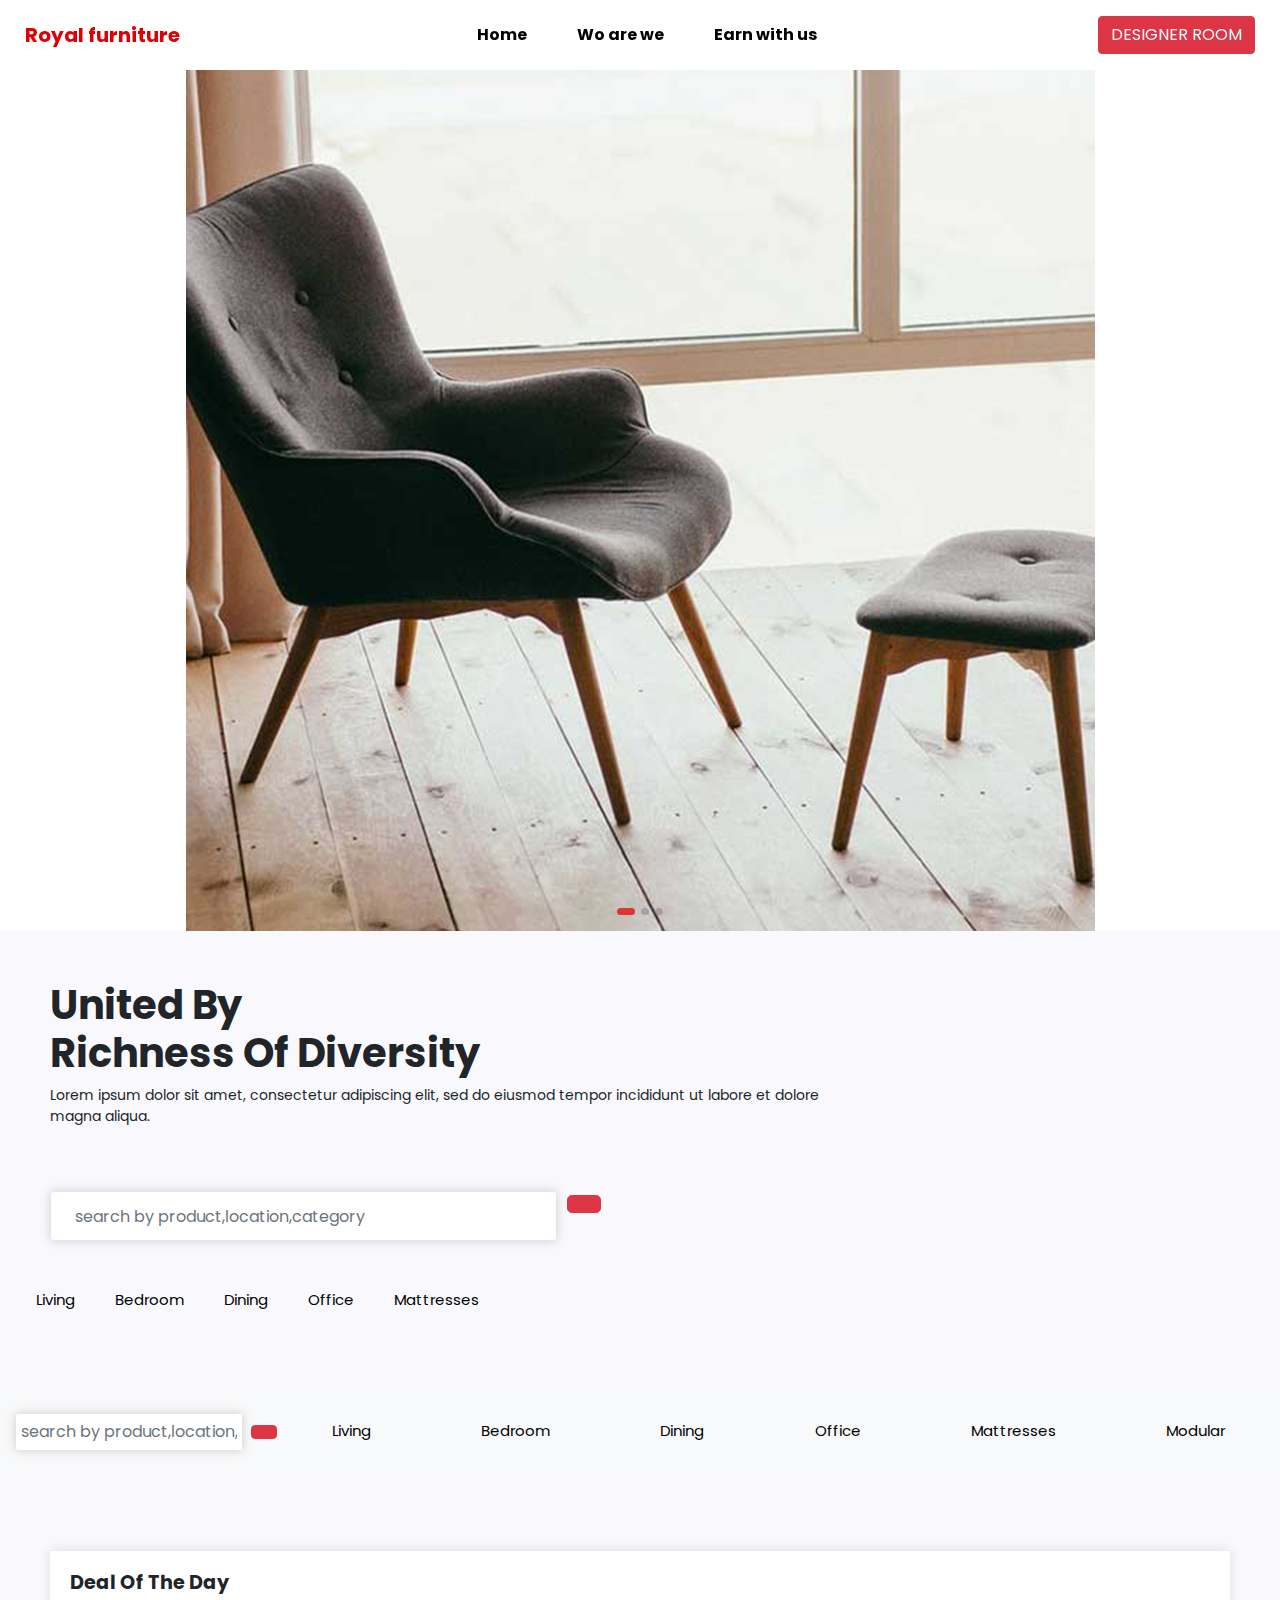
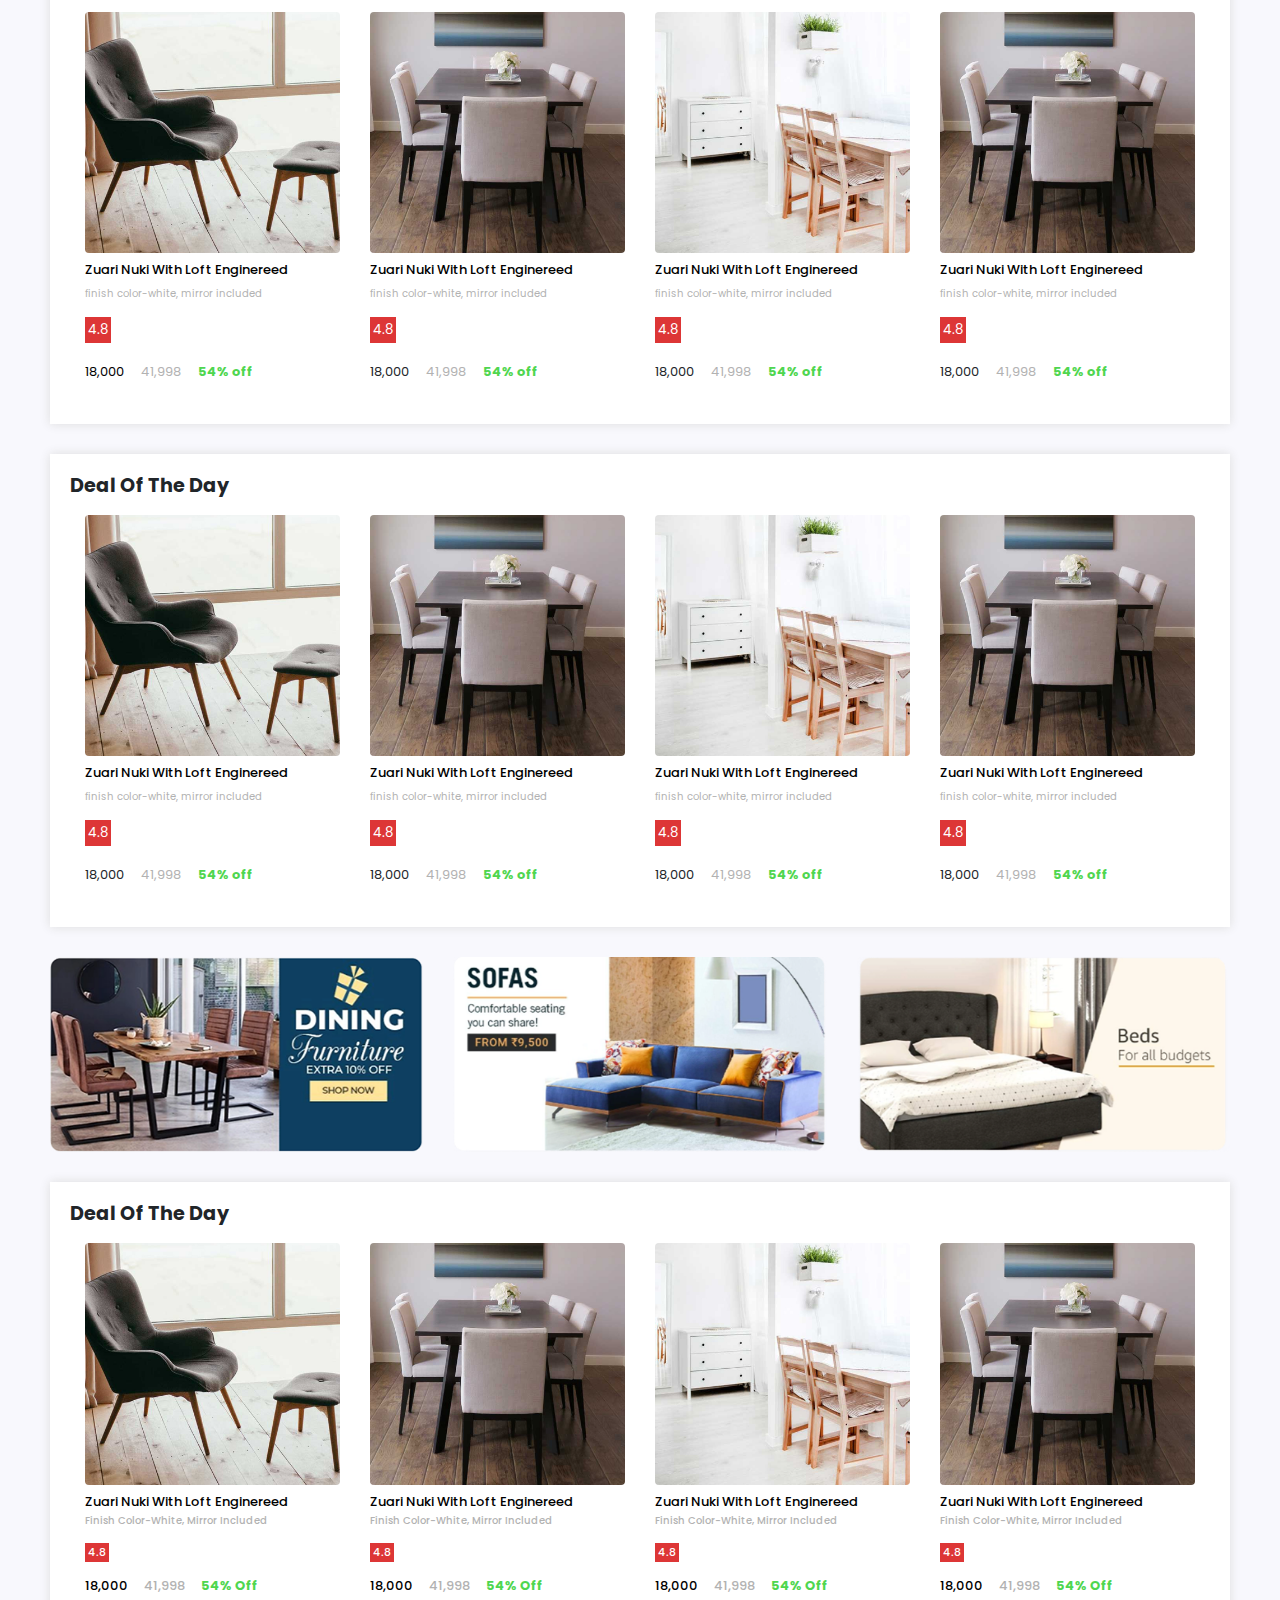
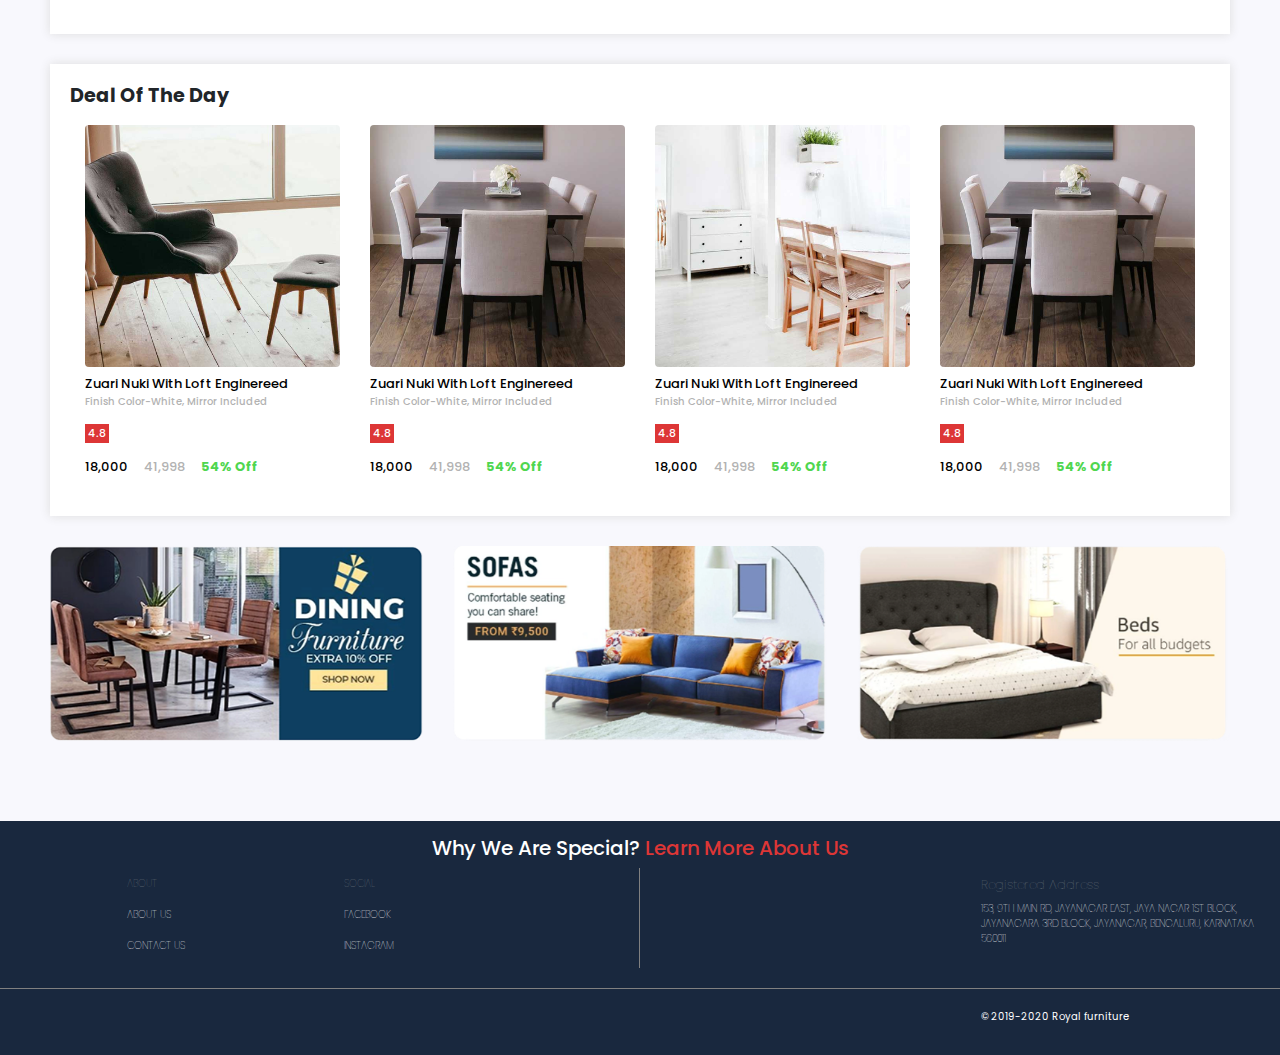
<file: index.html>
<!DOCTYPE html>
<html>
    <head>
        <title>

        </title>
        <meta charset="utf-8">
        <meta name="viewport" content="width=device-width, initial-scale=1">
        <link rel="stylesheet" href="https://maxcdn.bootstrapcdn.com/bootstrap/4.5.0/css/bootstrap.min.css">
        <script src="https://ajax.googleapis.com/ajax/libs/jquery/3.5.1/jquery.min.js"></script>
        <script src="https://cdnjs.cloudflare.com/ajax/libs/popper.js/1.16.0/umd/popper.min.js"></script>
        <script src="https://maxcdn.bootstrapcdn.com/bootstrap/4.5.0/js/bootstrap.min.js"></script>
        <link rel="stylesheet" href="https://use.fontawesome.com/releases/v5.7.0/css/all.css" integrity="sha384-lZN37f5QGtY3VHgisS14W3ExzMWZxybE1SJSEsQp9S+oqd12jhcu+A56Ebc1zFSJ" crossorigin="anonymous">
        <link rel="stylesheet" href="https://cdnjs.cloudflare.com/ajax/libs/animate.css/4.0.0/animate.min.css"/>
        <link href='https://fonts.googleapis.com/css?family=Poppins' rel='stylesheet'>
        <link rel="stylesheet" href="css/homestyle.css" type="text/css">
    </head>
    <body>
        <header>
          <nav class="navbar navbar-light navbar-expand-md bg-faded navbar fixed-top" id="navbar">
            <a href="#" class="navbar-brand d-flex" id="navbar_brand">Royal furniture</a>
            <button class="navbar-toggler" type="button" data-toggle="collapse" data-target="#collapsingNavbar3">
                <span class="navbar-toggler-icon"></span>
            </button>
            <div class="navbar-collapse collapse w-100" id="collapsingNavbar3">
                <ul class="navbar-nav  w-100 justify-content-center" id="navbar-center">
                        <li class="nav-item">
                          <a class="nav-link" href="index.html">Home</a>
                      </li>
                      <li class="nav-item">
                          <a class="nav-link" href="about.html">Wo are we</a>
                      </li>
                      <li class="nav-item">
                        <a class="nav-link" href="earnwithus.html">Earn with us</a>
                    </li>
                </ul>
                
                <ul class="nav navbar-nav justify-content-end" >
                    <li class="nav-item">
                      <a class="btn btn-danger" href="design_room.html" id="nav_btn" role="button">DESIGNER ROOM</a>
                    </li>
                </ul>
              </div>
         </nav>
        
        </header>

        <section>
            
                <div class="row" id="section1">
                    <div class="col-lg-8" id="sec_cnt">
                         <div class="mt-auto ml-auto">
                              <h1 class="animate__animated animate__fadeInDownBig">united by <br>richness of diversity</h1>
                              <p class="animate__animated animate__fadeInLeftBig" id="sec_cntnt">Lorem ipsum dolor sit amet, consectetur adipiscing elit, sed do eiusmod tempor incididunt ut labore et dolore magna aliqua.</p>
                             
                              <form action="" id="form">
                                  <div class="form-row pt-5 animate__animated animate__fadeIn">  
                                     <div class="col-5"> <input type="text" class="form-control  p-4" id="form_box" placeholder="search by product,location,category" id="search"></div>
                                      <div class="col"><button type="submit" class="btn btn-danger btn-lg"><i class="fas fa-search"></i></button></div>
                                 </div>
                             </form>
                            </div>

                    <!--menu-->
                                    <nav class="navbar navbar-expand-sm" id="btm_nav">
                                      
                                        <ul class="navbar-nav" id="bottom_nav" >
                                          <li class="nav-item">
                                            <a class="nav-link" href="#section2">Living</a>
                                          </li>
                                          <li class="nav-item">
                                          <a class="nav-link" href="#section2">Bedroom</a>
                                          </li>
                                          <li class="nav-item">
                                          <a class="nav-link"  href="#section2">Dining</a>
                                          </li>
                                          <li class="nav-item">
                                          <a class="nav-link" href="#section2">Office</a>
                                          </li>
                                          <li class="nav-item">
                                          <a class="nav-link" href="#section2">Mattresses</a>
                                          </li>
                                          
                                        </ul>
                                    </nav>
      
                 
                    </div>

                <!--slider-->

                   
            
                <div class="col-lg-4 " id="sec_sldr">            
                    
                    <div id="slider" class="carousel slide animate__animated animate__zoomIn" data-ride="carousel">

                        <!-- Indicators -->
                        <ul class="carousel-indicators">
                          <li data-target="#slider" data-slide-to="0" class="active"></li>
                          <li data-target="#slider" data-slide-to="1"></li>
                          <li data-target="#slider" data-slide-to="2"></li>
                        </ul>
                      
                        <!-- The slideshow -->
                        <div class="carousel-inner">
                          <div class="carousel-item active ">
                            <img src="images/2082090.jpg" alt="chair" class="img-fluid" id="slider_img">
                          </div>
                          <div class="carousel-item">
                            <img src="images/534172.jpg" alt="chair" class="img-fluid" id="slider_img">
                          </div>
                          <div class="carousel-item">
                            <img src="images/1139785.jpg" alt="chair" class="img-fluid" id="slider_img">
                          </div>
                        </div>
                    </div>    
                </div>
                </div>

        </section>   
        
     
     <section id="section2">
                <!--prdt category and search bar-->
        <nav class="navbar navbar-expand-sm bg-light navbar-light sticky-top container-fluid " id="s_navbar">
          <form class="form-inline" action="/action_page.php">
                <input class="form-control mr-sm-2" type="text" placeholder="search by product,location,category" id="search_bar">
                <button class="btn btn-danger" type="submit" id="submit_btn"><i class="fas fa-search"></i></button>
                </form>
            <button class="navbar-toggler" type="button" data-toggle="collapse" data-target="#collapsibleNavbar" id="toggle_btn">All Categories
            <span><i class="fas fa-chevron-down"></i></span>
            </button>
            <div class="collapse navbar-collapse" id="collapsibleNavbar">
            <ul class="navbar-nav nav-fill w-100" id="bottom_nav2">
                <li class="nav-item">
                <a class="nav-link" href="#">Living</a>
                </li>
                <li class="nav-item">
                <a class="nav-link" href="#">Bedroom</a>
                </li>
                <li class="nav-item">
                <a class="nav-link" href="#">Dining</a>
                </li>    
                <li class="nav-item">
                <a class="nav-link" href="#">Office</a>
                </li>   
                <li class="nav-item">
                <a class="nav-link" href="#">Mattresses</a>
                </li>   
                <li class="nav-item">
                <a class="nav-link" href="#">Modular</a>
                </li>   
                
            </ul>
            </div>  
      </nav>
         

      <!--product list-->
          <section class="container-fluid" id="section">

              <div id="prdt_table" class="animate__animated animate__fadeInUp">
                  <div class="row">
                      <div class="col-sm-12"><h2>deal of the day</h2></div>
                  </div> 
                     
                    <div class="row" id="row">
                          
                          <div class="col-sm-3" id="prdt_col">
                            <a href="single_product.html" >
                              <img src="images/2082090.jpg" alt="chair" class="img-fluid rounded">
                              <h6>zuari nuki with loft enginereed</h6>
                                  <p id="prdt_decpt">finish color-white, mirror included</p>
                                  <p id="prdt_rating">4.8
                                      <span id="icon"><i class="fas fa-star"></i></span>
                                  </p>
                                  <p><span id="price"><i class="fas fa-rupee-sign"></i>18,000</span>
                                     <span id="mrp"><i class="fas fa-rupee-sign"></i>41,998</span>
                                     <span id="off">54% off</span>
                                  </p>
                              </a>
                          </div>

                          <div class="col-sm-3" id="prdt_col">
                              <img src="images/534172.jpg" alt="chair" class="img-fluid rounded">
                              <h6>zuari nuki with loft enginereed</h6>
                                  <p id="prdt_decpt">finish color-white, mirror included</p>
                                  <p id="prdt_rating">4.8
                                      <span id="icon"><i class="fas fa-star"></i></span>
                                  </p>
                                  <p><span id="price"><i class="fas fa-rupee-sign"></i>18,000</span>
                                     <span id="mrp"><i class="fas fa-rupee-sign"></i>41,998</span>
                                     <span id="off">54% off</span>
                                  </p>
                          </div>

                          <div class="col-sm-3" id="prdt_col">
                              <img src="images/1139785.jpg" alt="chair" class="img-fluid rounded">
                              <h6>zuari nuki with loft enginereed</h6>
                                  <p id="prdt_decpt">finish color-white, mirror included</p>
                                  <p id="prdt_rating">4.8
                                      <span id="icon"><i class="fas fa-star"></i></span>
                                  </p>
                                  <p><span id="price"><i class="fas fa-rupee-sign"></i>18,000</span>
                                     <span id="mrp"><i class="fas fa-rupee-sign"></i>41,998</span>
                                     <span id="off">54% off</span>
                                  </p>
                          </div>

                          <div class="col-sm-3" id="prdt_col">
                              <img src="images/534172.jpg" alt="chair" class="img-fluid rounded">
                              <h6>zuari nuki with loft enginereed</h6>
                                  <p id="prdt_decpt">finish color-white, mirror included</p>
                                  <p id="prdt_rating">4.8
                                      <span id="icon"><i class="fas fa-star"></i></span>
                                  </p>
                                  <p><span id="price"><i class="fas fa-rupee-sign"></i>18,000</span>
                                     <span id="mrp"><i class="fas fa-rupee-sign"></i>41,998</span>
                                     <span id="off">54% off</span>
                                  </p>
                          </div>
                      </div>
                  </div>
           <!--2nd row-->
                  <div id="prdt_table" class="animate__animated animate__fadeInUp">
                      <div class="row">
                          <div class="col-sm-12"><h2>deal of the day</h2></div>
                      </div>    
                          <div class="row" id="row">
                              
                                  <div class="col-sm-3" id="prdt_col">
                                      
                                      <img src="images/2082090.jpg" alt="chair" class="img-fluid rounded">
                                      <h6>zuari nuki with loft enginereed</h6>
                                          <p id="prdt_decpt">finish color-white, mirror included</p>
                                          <p id="prdt_rating">4.8
                                              <span id="icon"><i class="fas fa-star"></i></span>
                                          </p>
                                          <p><span id="price"><i class="fas fa-rupee-sign"></i>18,000</span>
                                          <span id="mrp"><i class="fas fa-rupee-sign"></i>41,998</span>
                                          <span id="off">54% off</span>
                                          </p>
                                      
                                  </div>
                              
  
                              <div class="col-sm-3" id="prdt_col">
                                  <img src="images/534172.jpg" alt="chair" class="img-fluid rounded">
                                  <h6>zuari nuki with loft enginereed</h6>
                                      <p id="prdt_decpt">finish color-white, mirror included</p>
                                      <p id="prdt_rating">4.8
                                          <span id="icon"><i class="fas fa-star"></i></span>
                                      </p>
                                      <p><span id="price"><i class="fas fa-rupee-sign"></i>18,000</span>
                                         <span id="mrp"><i class="fas fa-rupee-sign"></i>41,998</span>
                                         <span id="off">54% off</span>
                                      </p>
                              </div>
  
                              <div class="col-sm-3" id="prdt_col">
                                  <img src="images/1139785.jpg" alt="chair" class="img-fluid rounded">
                                  <h6>zuari nuki with loft enginereed</h6>
                                      <p id="prdt_decpt">finish color-white, mirror included</p>
                                      <p id="prdt_rating">4.8
                                          <span id="icon"><i class="fas fa-star"></i></span>
                                      </p>
                                      <p><span id="price"><i class="fas fa-rupee-sign"></i>18,000</span>
                                         <span id="mrp"><i class="fas fa-rupee-sign"></i>41,998</span>
                                         <span id="off">54% off</span>
                                      </p>
                              </div>
  
                              <div class="col-sm-3" id="prdt_col">
                                  <img src="images/534172.jpg" alt="chair" class="img-fluid rounded">
                                  <h6>zuari nuki with loft enginereed</h6>
                                      <p id="prdt_decpt">finish color-white, mirror included</p>
                                      <p id="prdt_rating">4.8
                                          <span id="icon"><i class="fas fa-star"></i></span>
                                      </p>
                                      <p><span id="price"><i class="fas fa-rupee-sign"></i>18,000</span>
                                         <span id="mrp"><i class="fas fa-rupee-sign"></i>41,998</span>
                                         <span id="off">54% off</span>
                                      </p>
                              </div>
                          </div>
                      </div>
              
              <!--ads section-->

                          <div class="row" id="ads_row">
                                  <div class="col-sm-4" >
                                          <img src="images/852963.png" class="img-fluid rounded">
                                  </div>

                                  <div class="col-sm-4">
                                      <img src="images/852988.png" class="img-fluid rounded">
                                    </div>

                                  <div class="col-sm-4">
                                      <img src="images/8529897.png" class="img-fluid rounded">
                                  </div>
                          </div>

            <!--3rd row-->

                      <div id="prdt_table">
                          <div class="row">
                              <div class="col-sm-12"><h2>deal of the day</h2></div>
                          </div>    
                              <div class="row" id="row">
                                  <div class="col-sm-3" id="prdt_col">
                                      <img src="images/2082090.jpg" alt="chair" class="img-fluid rounded">
                                      <h6>zuari nuki with loft enginereed</h>
                                          <p id="prdt_decpt">finish color-white, mirror included</p>
                                          <p id="prdt_rating">4.8
                                              <span id="icon"><i class="fas fa-star"></i></span>
                                          </p>
                                          <p><span id="price"><i class="fas fa-rupee-sign"></i>18,000</span>
                                             <span id="mrp"><i class="fas fa-rupee-sign"></i>41,998</span>
                                             <span id="off">54% off</span>
                                          </p>
                                  </div>
      
                                  <div class="col-sm-3" id="prdt_col">
                                      <img src="images/534172.jpg" alt="chair" class="img-fluid rounded">
                                      <h6>zuari nuki with loft enginereed</h>
                                          <p id="prdt_decpt">finish color-white, mirror included</p>
                                          <p id="prdt_rating">4.8
                                              <span id="icon"><i class="fas fa-star"></i></span>
                                          </p>
                                          <p><span id="price"><i class="fas fa-rupee-sign"></i>18,000</span>
                                             <span id="mrp"><i class="fas fa-rupee-sign"></i>41,998</span>
                                             <span id="off">54% off</span>
                                          </p>
                                  </div>
      
                                  <div class="col-sm-3" id="prdt_col">
                                      <img src="images/1139785.jpg" alt="chair" class="img-fluid rounded">
                                      <h6>zuari nuki with loft enginereed</h>
                                          <p id="prdt_decpt">finish color-white, mirror included</p>
                                          <p id="prdt_rating">4.8
                                              <span id="icon"><i class="fas fa-star"></i></span>
                                          </p>
                                          <p><span id="price"><i class="fas fa-rupee-sign"></i>18,000</span>
                                             <span id="mrp"><i class="fas fa-rupee-sign"></i>41,998</span>
                                             <span id="off">54% off</span>
                                          </p>
                                  </div>
      
                                  <div class="col-sm-3" id="prdt_col">
                                      <img src="images/534172.jpg" alt="chair" class="img-fluid rounded">
                                      <h6>zuari nuki with loft enginereed</h>
                                          <p id="prdt_decpt">finish color-white, mirror included</p>
                                          <p id="prdt_rating">4.8
                                              <span id="icon"><i class="fas fa-star"></i></span>
                                          </p>
                                          <p><span id="price"><i class="fas fa-rupee-sign"></i>18,000</span>
                                             <span id="mrp"><i class="fas fa-rupee-sign"></i>41,998</span>
                                             <span id="off">54% off</span>
                                          </p>
                                  </div>
                              </div>
                          </div>

          <!--4th row-->

                      <div id="prdt_table">
                          <div class="row">
                              <div class="col-sm-12"><h2>deal of the day</h2></div>
                          </div>    
                              <div class="row" id="row">
                                  <div class="col-sm-3" id="prdt_col">
                                      <img src="images/2082090.jpg" alt="chair" class="img-fluid rounded">
                                      <h6>zuari nuki with loft enginereed</h>
                                          <p id="prdt_decpt">finish color-white, mirror included</p>
                                          <p id="prdt_rating">4.8
                                              <span id="icon"><i class="fas fa-star"></i></span>
                                          </p>
                                          <p><span id="price"><i class="fas fa-rupee-sign"></i>18,000</span>
                                             <span id="mrp"><i class="fas fa-rupee-sign"></i>41,998</span>
                                             <span id="off">54% off</span>
                                          </p>
                                  </div>
      
                                  <div class="col-sm-3" id="prdt_col">
                                      <img src="images/534172.jpg" alt="chair" class="img-fluid rounded">
                                      <h6>zuari nuki with loft enginereed</h>
                                          <p id="prdt_decpt">finish color-white, mirror included</p>
                                          <p id="prdt_rating">4.8
                                              <span id="icon"><i class="fas fa-star"></i></span>
                                          </p>
                                          <p><span id="price"><i class="fas fa-rupee-sign"></i>18,000</span>
                                             <span id="mrp"><i class="fas fa-rupee-sign"></i>41,998</span>
                                             <span id="off">54% off</span>
                                          </p>
                                  </div>
      
                                  <div class="col-sm-3" id="prdt_col">
                                      <img src="images/1139785.jpg" alt="chair" class="img-fluid rounded">
                                      <h6>zuari nuki with loft enginereed</h>
                                          <p id="prdt_decpt">finish color-white, mirror included</p>
                                          <p id="prdt_rating">4.8
                                              <span id="icon"><i class="fas fa-star"></i></span>
                                          </p>
                                          <p><span id="price"><i class="fas fa-rupee-sign"></i>18,000</span>
                                             <span id="mrp"><i class="fas fa-rupee-sign"></i>41,998</span>
                                             <span id="off">54% off</span>
                                          </p>
                                  </div>
      
                                  <div class="col-sm-3" id="prdt_col">
                                      <img src="images/534172.jpg" alt="chair" class="img-fluid rounded">
                                      <h6>zuari nuki with loft enginereed</h>
                                          <p id="prdt_decpt">finish color-white, mirror included</p>
                                          <p id="prdt_rating">4.8
                                              <span id="icon"><i class="fas fa-star"></i></span>
                                          </p>
                                          <p><span id="price"><i class="fas fa-rupee-sign"></i>18,000</span>
                                             <span id="mrp"><i class="fas fa-rupee-sign"></i>41,998</span>
                                             <span id="off">54% off</span>
                                          </p>
                                  </div>
                              </div>
                          </div>
               <!--ads section-->

                   <div class="row" id="ads_row">
                      <div class="col-sm-4">
                              <img src="images/852963.png" class="img-fluid rounded">
                      </div>

                      <div class="col-sm-4">
                          <img src="images/852988.png" class="img-fluid rounded">
                        </div>

                      <div class="col-sm-4">
                          <img src="images/8529897.png" class="img-fluid rounded">
                      </div>
                   </div>




            </section>

                  <!--footer-->
                          <footer>
                              <div>
                                  <div class="row" id="ftr_row">
                                          <div class="col-sm-12 justify-content-center">
                                                  <h5 id="ftr_head">why we are special?<span style="color: #dd3636;"> learn more about us</span></h5>
                                          </div>

                                          <div class="col-sm-1"></div>

                                          <div class="col-sm-2" id="ftr_links_">
                                              <ul class="nav flex-column">
                                                  <li class="nav-item">
                                                      <a class="nav-link disabled" href="#" >about</a>
                                                  </li>
                                                  
                                                  <li class="nav-item">
                                                      <a class="nav-link" href="#" id="ftr_link">about us</a>
                                                  </li>

                                                  <li class="nav-item">
                                                      <a class="nav-link" href="#" id="ftr_link">contact us</a>
                                                  </li>
                                              </ul>
                                          </div>

                                          

                                          <div class="col-sm-2" id="ftr_links_">
                                              <ul class="nav flex-column">
                                                  <li class="nav-item">
                                                      <a class="nav-link disabled" href="#" >social</a>
                                                  </li>
                                                  
                                                  <li class="nav-item">
                                                      <a class="nav-link" href="#" id="ftr_link">facebook</a>
                                                  </li>

                                                  <li class="nav-item">
                                                      <a class="nav-link" href="#" id="ftr_link">instagram</a>
                                                  </li>
                                              </ul>
                                          </div>

                                          <div class="col-sm-1" id="vl"></div>

                                          <div class="col-sm-3"></div>
                              
                                  <!--regstd address-->

                                          <div class="col-sm-3" id="rgst_adds">
                                                  <h6 id="h6">registered address</h6>
                                                  <p>153, 9th Main Rd, Jayanagar East, Jaya Nagar 1st Block, Jayanagara 3rd Block, Jayanagar, Bengaluru, Karnataka 560011</p>
                                          </div>
                                          
                                  </div>
                              </div>   
                              
                              <div class="row" style="margin-top: 20px;">
                                      <div class="col-sm-2"></div>
                                      
                                      <div class="col-sm-2" style="text-align: center;">
                                          <a href="#"><i class="fab fa-facebook-f" id="social_icon"></i></a>
                                          <a href="#"><i class="fab fa-instagram" id="social_icon"></i></a>
                                          <a href="#"><i class="fab fa-twitter" id="social_icon"></i></a>
                                      </div>

                                      <div class="col-sm-5"></div>

                                      <div class="col-sm-3" id="copy">
                                          <p>&copy 2019-2020 Royal furniture</p>
                                      </div>
                              </div>
                          </footer>
        <script>
          // When the user scrolls down 50px from the top of the document, change the header's bg color
          window.onscroll = function() {scrollFunction()};

          var navbar = document.getElementById("s_navbar");
          var sticky = navbar.offsetTop;

          function scrollFunction() {
            if (document.body.scrollTop > 100 || document.documentElement.scrollTop > 100) {
              document.getElementById("navbar").style.backgroundColor = "white";
              document.getElementById("form").style.display = "none";
              document.getElementById("btm_nav").style.display = "none";
            } else {
              document.getElementById("navbar").style.backgroundColor = "transparent";
              document.getElementById("form").style.display = "block";
              document.getElementById("btm_nav").style.display = "block";
            }
          
            if (window.pageYOffset >= sticky) {
                navbar.classList.add("sticky")
            } else {
                navbar.classList.remove("sticky");
            }
            }
        </script>
                            

    </body>
</html>
</file>
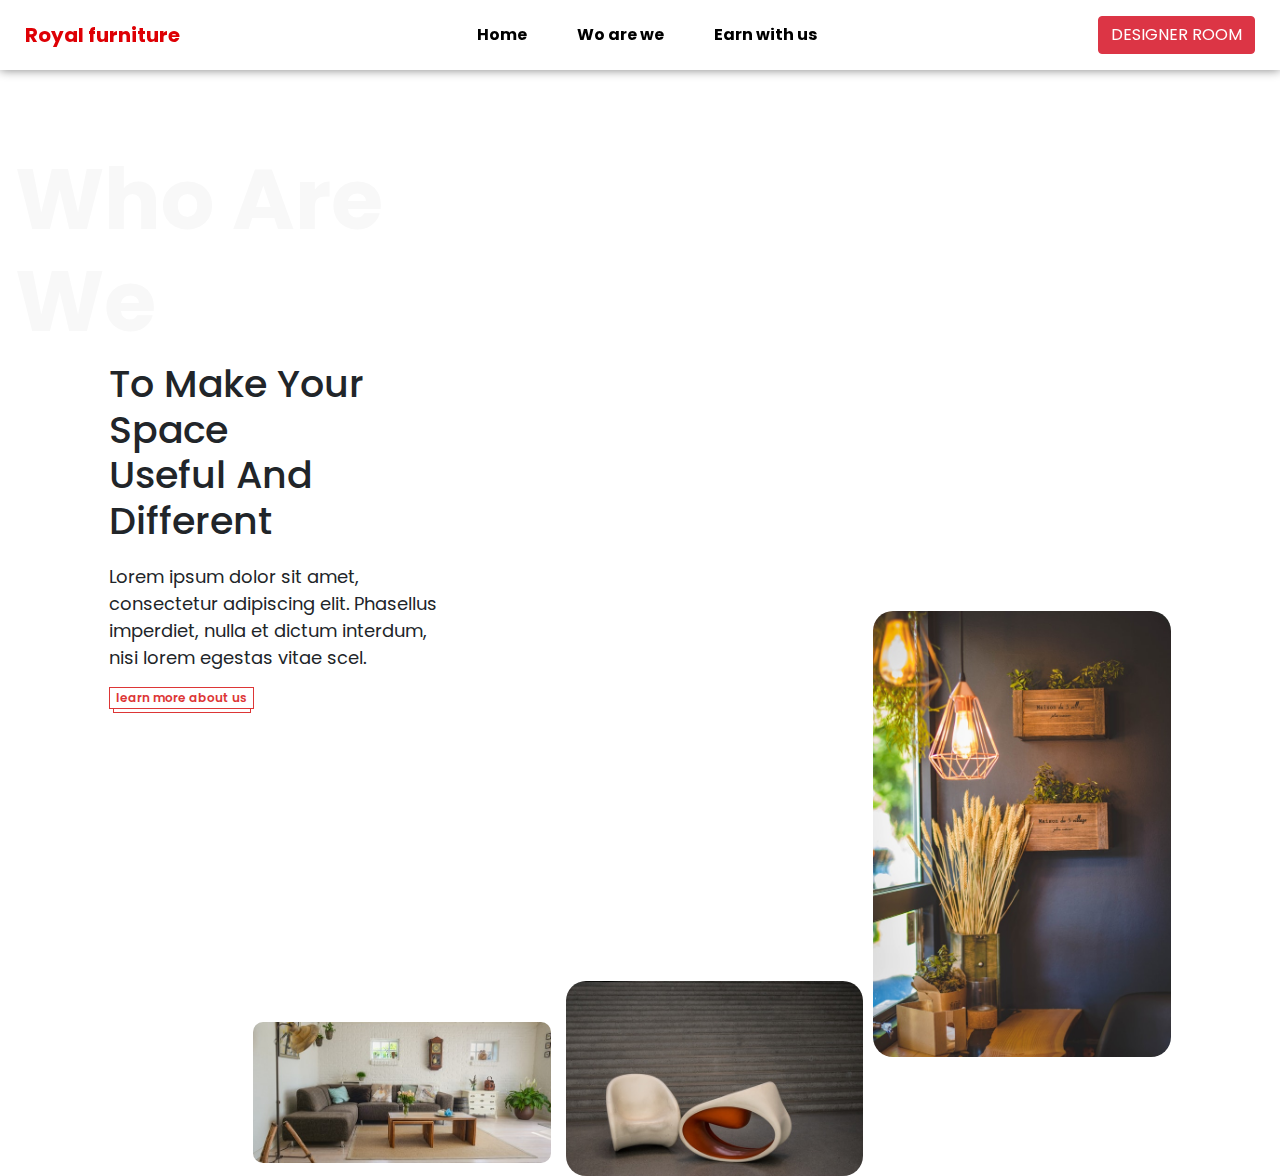
<file: about.html>
<!doctype html>
<html>
    <head>
        <title>who are we</title>
        <meta charset="utf-8">
        <meta name="viewport" content="width=device-width, initial-scale=1">
        <link rel="stylesheet" href="https://maxcdn.bootstrapcdn.com/bootstrap/4.5.0/css/bootstrap.min.css">
        <script src="https://ajax.googleapis.com/ajax/libs/jquery/3.5.1/jquery.min.js"></script>
        <script src="https://cdnjs.cloudflare.com/ajax/libs/popper.js/1.16.0/umd/popper.min.js"></script>
        <script src="https://maxcdn.bootstrapcdn.com/bootstrap/4.5.0/js/bootstrap.min.js"></script>
        <link href='https://fonts.googleapis.com/css?family=Poppins' rel='stylesheet'>
        <link rel="stylesheet" href="https://use.fontawesome.com/releases/v5.7.0/css/all.css" integrity="sha384-lZN37f5QGtY3VHgisS14W3ExzMWZxybE1SJSEsQp9S+oqd12jhcu+A56Ebc1zFSJ" crossorigin="anonymous">
        <link rel="stylesheet" href="https://cdnjs.cloudflare.com/ajax/libs/animate.css/4.0.0/animate.min.css"/>
        <link rel="stylesheet" href="css/about_style.css" type="text/css">
    </head>
    
    <body>
        <header>
            <nav class="navbar navbar-light navbar-expand-md bg-faded navbar fixed-top" id="navbar">
              <a href="#" class="navbar-brand d-flex" id="navbar_brand">Royal furniture</a>
              <button class="navbar-toggler" type="button" data-toggle="collapse" data-target="#collapsingNavbar3">
                  <span class="navbar-toggler-icon"></span>
              </button>
              <div class="navbar-collapse collapse w-100" id="collapsingNavbar3">
                  <ul class="navbar-nav  w-100 justify-content-center" id="navbar-center">
                    <li class="nav-item">
                        <a class="nav-link" href="index.html">Home</a>
                    </li>
                    <li class="nav-item">
                        <a class="nav-link" href="about.html">Wo are we</a>
                    </li>
                    <li class="nav-item">
                      <a class="nav-link" href="earnwithus.html">Earn with us</a>
                  </li>
                  </ul>
                  
                  <ul class="nav navbar-nav justify-content-end" >
                      <li class="nav-item">
                        <a class="btn btn-danger" href="design_room.html" id="nav_btn" role="button">DESIGNER ROOM</a>
                      </li>
                  </ul>
                </div>
           </nav>
          
          </header>

          <section>
              <div class="row">
                  <div class="col-sm-6" >
                      <h1 id="heading" class="animate__animated animate__fadeIn">who are we</h1>
                  </div>
                 
                  <div class="col-sm-6"></div>

                  <div class="col-sm-1"></div>

                  <div class="col-sm-3 animate__animated animate__fadeInUp">
                        <h1>to make your space<br> useful and different</h1>
                <p>Lorem ipsum dolor sit amet, consectetur adipiscing elit. Phasellus imperdiet, nulla et dictum interdum, nisi lorem egestas vitae scel.</p>
                <p class="myText">erisque enim ligula venenatis dolor. Maecenas nisl est, ultrices nec congue eget, auctor vitae massa. Fusce luctus vestibulum augue ut aliquet. Nunc sagittis dictum nisi, sed ullamcorper ipsum dignissim ac. In at libero sed nunc venenatis imperdiet sed ornare turpis. Donec vitae dui eget tellus gravida venenatis. Integer fringilla congue eros non fermentum. Sed dapibus pulvinar nibh tempor porta.</p>

                        <button class="btn1"  id="mybtn">learn more about us</button>
                        <button class="btn2"  id="mybtn">learn more about us</span></button>
                  </div>

                  <div class="col-sm-4"></div>

                  <div class="col-sm-3">
                        
                        <img class="img-fluid " src="images/brown-wooden-vase-near-the-window-1129413.jpg" id="img1">
                        <div id="circle"></div>
                  </div>

                  <div class="col-sm-1"></div>


                            <div class="col-sm-3"></div>
                            
                            <div class="col-sm-3">
                                <img class="img-fluid " src="images/brown-wooden-center-table-584399.jpg" id="img3">
                           </div>

                            <div class="col-sm-3">
                                <img class="img-fluid " src="images/architecture-beverage-chair-coffee-220749.jpg" id="img2">
                            </div>


                            <div class="col-sm-3"></div>
                
             </div>
          </section>

<!--javascript-->
        <script>

           /* function myFunction(){
                var dots = document.getElementById("dots");
                var moreText =document.getElementById("more");
                var btnText = document.getElementById("myBtn");
                
                if(dots.style.display === "none"){
                    dots.style.display = "inline";
                    btnText.innerHTML ="Learn More about us";
                    moreText.style.display ="none";
                } else {
                    dots.style.display="none";
                    btnText.innerHTML ="Learn less about us";
                    moreText.style.display="inline";
                    
                }
            } */

            $("#mybtn").click(function() {
              
  var label = $("#mybtn").text().trim();
  
  if(label == "Learn less about us") {
    $("#mybtn").text("Learn More about us");
    $(".myText").hide();
    $("#img3").animate({
    opacity: 1,marginLeft: '00px'});
    $("#img2").fadeIn();
    $("#img1").fadeIn();
    $('.btn2').css({"padding-right":"6px"});
  }
  else {
    $("#mybtn").text("Learn less about us");
    $(".myText").show();
    $("#img3").animate({
    opacity: 0,marginLeft: '500px'});
    $("#img2").fadeOut();
    $('#img1').fadeOut();
    $('.btn2').css({"padding-right":"0px"});
  }
   
 });

        </script>

    </body>
</html>
</file>
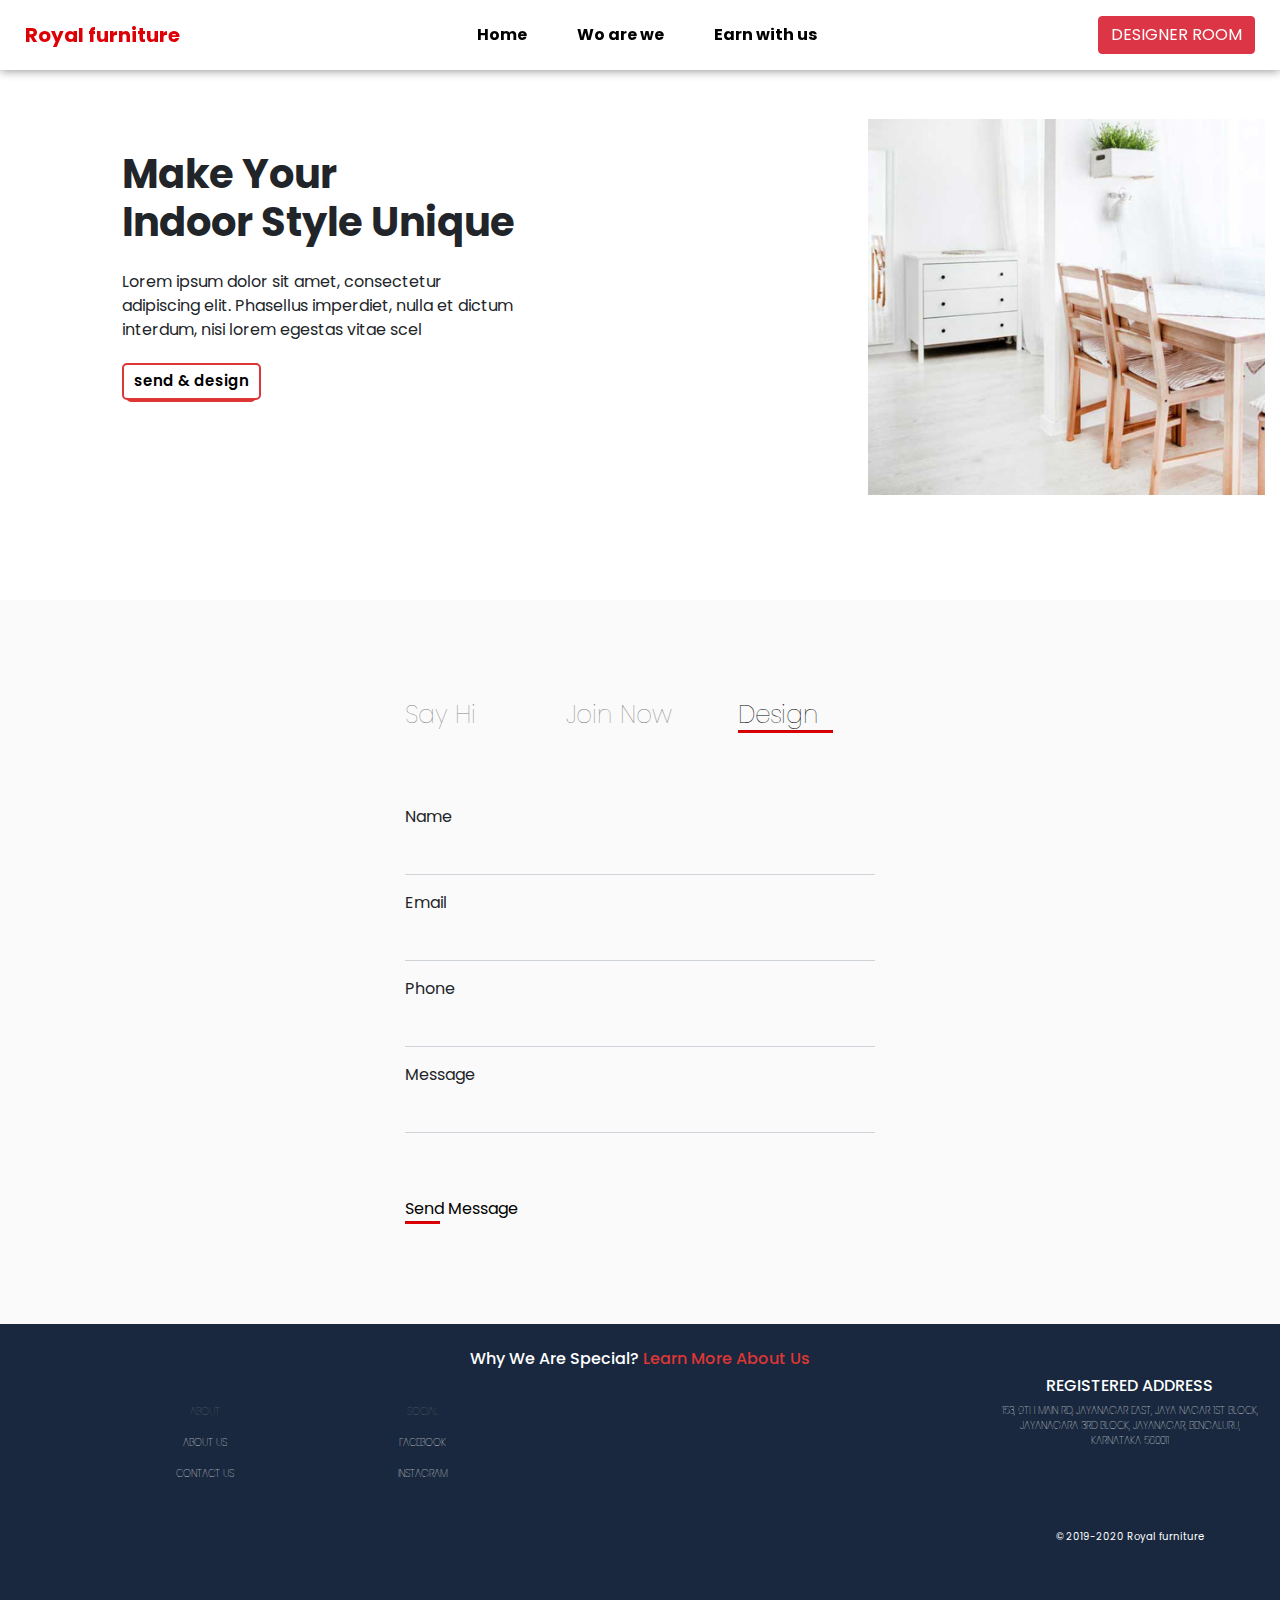
<file: design_room.html>
<!doctype html>
<html>
    <head>
        <title>Designer Room</title>
        <meta charset="utf-8">
        <meta name="viewport" content="width=device-width, initial-scale=1">
        <link rel="stylesheet" href="https://maxcdn.bootstrapcdn.com/bootstrap/4.5.0/css/bootstrap.min.css">
        <script src="https://ajax.googleapis.com/ajax/libs/jquery/3.5.1/jquery.min.js"></script>
        <script src="https://cdnjs.cloudflare.com/ajax/libs/popper.js/1.16.0/umd/popper.min.js"></script>
        <script src="https://maxcdn.bootstrapcdn.com/bootstrap/4.5.0/js/bootstrap.min.js"></script>
        <link href='https://fonts.googleapis.com/css?family=Poppins' rel='stylesheet'>
        <link rel="stylesheet" href="https://use.fontawesome.com/releases/v5.7.0/css/all.css" integrity="sha384-lZN37f5QGtY3VHgisS14W3ExzMWZxybE1SJSEsQp9S+oqd12jhcu+A56Ebc1zFSJ" crossorigin="anonymous">
        <link rel="stylesheet" href="https://cdnjs.cloudflare.com/ajax/libs/animate.css/4.0.0/animate.min.css"/>
        <link rel="stylesheet" href="css/design_room.css" type="text/css">
    </head>
    
    <body>
        <header>
            <nav class="navbar navbar-light navbar-expand-md bg-faded navbar fixed-top" id="navbar">
              <a href="#" class="navbar-brand d-flex" id="navbar_brand">Royal furniture</a>
              <button class="navbar-toggler" type="button" data-toggle="collapse" data-target="#collapsingNavbar3">
                  <span class="navbar-toggler-icon"></span>
              </button>
              <div class="navbar-collapse collapse w-100" id="collapsingNavbar3">
                  <ul class="navbar-nav w-100 justify-content-center" id="navbar-center">
                    <li class="nav-item">
                        <a class="nav-link" href="index.html">Home</a>
                    </li>
                    <li class="nav-item">
                        <a class="nav-link" href="about.html">Wo are we</a>
                    </li>
                    <li class="nav-item">
                      <a class="nav-link" href="earnwithus.html">Earn with us</a>
                  </li>
                  </ul>
                  
                  <ul class="nav navbar-nav justify-content-end" >
                      <li class="nav-item">
                          <button class="btn btn-danger" href="#" id="nav_btn">DESIGNER ROOM</button>
                      </li>
                  </ul>
                </div>
           </nav>
          
          </header>
                    
                    <section class="container-fluid" id="section1">
                            <div class="row" id="row">
                                    <div class="col-sm-1"></div>

                                    <div class="col-sm-4 animate__animated animate__fadeInLeftBig" id="cnt_col">
                                        <h1>make your<br>indoor style unique</h1>
                                        <p class="mt-4">Lorem ipsum dolor sit amet, consectetur adipiscing elit. Phasellus imperdiet, nulla et dictum interdum, nisi lorem egestas vitae scel</p>
                                        <a class="btn1" href="#section2" role="button" id="btn">send & design</a>
                                        <a class="btn2" href="#section2" role="button" id="btn">send & design</a>

                                    </div>

                                    <div class="col-sm-3"></div>

                                    <div class="col-sm-4" id="img_col">
                                        <img src="images/1139785.jpg" class="img-fluid animate__animated animate__fadeInDownBig">
                                    </div>
                            </div>
                            
                    </section>

                    <section id="section2">
                        <div class="container">
                          
                            <div class="row mb-5 animate__animated animate__fadeIn" id="form_head">
                                  <h2 class="col-sm-3" id="f_lnk">Say Hi</h2>
                                  <h2 class="col-sm-5" id="s_lnk" >Join Now</h2>
                                  <h2 class="col-sm-3" id="t_lnk" >Design<hr id="hr_line1"></h2>
                                </div>
                            
                            
                                    <form action="/action_page.php" class="animate__animated animate__fadeIn">
    
                                          <div class="form-group">
                                            <label for="name">Name</label>
                                            <input type="text" class="form-control" id="name" placeholder="" name="name">
                                          </div>
    
                                          <div class="form-group">
                                            <label for="email">Email</label>
                                            <input type="email" class="form-control" id="email" placeholder="" name="email">
                                          </div>
    
                                          <div class="form-group">
                                            <label for="phone">Phone</label>
                                            <input type="text" class="form-control" id="phone" placeholder="" name="phone">
                                          </div>
    
                                          <div class="form-group">
                                            <label for="message">Message</label>
                                            <input type="textarea" class="form-control" id="message" rows="2" placeholder="" name="msg">
                                          </div>
                                        
                                          <button type="submit" class="mt-5" id="btn_link">Send Message</button>
                                          <hr id="hr_line2">
                                        </form>
                          </div>
                          
                    </section>
                    <!--footer-->
                    <footer>
                      <div>
                          <div class="row" id="ftr_row">
                                  <div class="col-sm-12 justify-content-center">
                                          <h5 id="ftr_head">why we are special?<span style="color: #dd3636;"> learn more about us</span></h5>
                                  </div>
    
                                  <div class="col-sm-1"></div>
    
                                  <div class="col-sm-2" id="ftr_links_">
                                      <ul class="nav flex-column">
                                          <li class="nav-item">
                                              <a class="nav-link disabled" href="#" >about</a>
                                          </li>
                                          
                                          <li class="nav-item">
                                              <a class="nav-link" href="#" id="ftr_link">about us</a>
                                          </li>
    
                                          <li class="nav-item">
                                              <a class="nav-link" href="#" id="ftr_link">contact us</a>
                                          </li>
                                      </ul>
                                  </div>
    
                                  
    
                                  <div class="col-sm-2" id="ftr_links_">
                                      <ul class="nav flex-column">
                                          <li class="nav-item">
                                              <a class="nav-link disabled" href="#" >social</a>
                                          </li>
                                          
                                          <li class="nav-item">
                                              <a class="nav-link" href="#" id="ftr_link">facebook</a>
                                          </li>
    
                                          <li class="nav-item">
                                              <a class="nav-link" href="#" id="ftr_link">instagram</a>
                                          </li>
                                      </ul>
                                  </div>
    
                                  <div class="col-sm-1" id="vl"></div>
    
                                  <div class="col-sm-3"></div>
                      
                          <!--regstd address-->
    
                                  <div class="col-sm-3" id="rgst_adds">
                                          <h6 id="h6">registered address</h6>
                                          <p>153, 9th Main Rd, Jayanagar East, Jaya Nagar 1st Block, Jayanagara 3rd Block, Jayanagar, Bengaluru, Karnataka 560011</p>
                                  </div>
                                  
                          </div>
                      </div>   
                      
                      <div class="row" style="margin-top: 20px;">
                              <div class="col-sm-2"></div>
                              
                              <div class="col-sm-2" style="text-align: center;">
                                  <a href="#"><i class="fab fa-facebook-f" id="social_icon"></i></a>
                                  <a href="#"><i class="fab fa-instagram" id="social_icon"></i></a>
                                  <a href="#"><i class="fab fa-twitter" id="social_icon"></i></a>
                              </div>
    
                              <div class="col-sm-5"></div>
    
                              <div class="col-sm-3" id="copy">
                                  <p>&copy 2019-2020 Royal furniture</p>
                              </div>
                      </div>
                  </footer>
    </body>
</html>
</file>
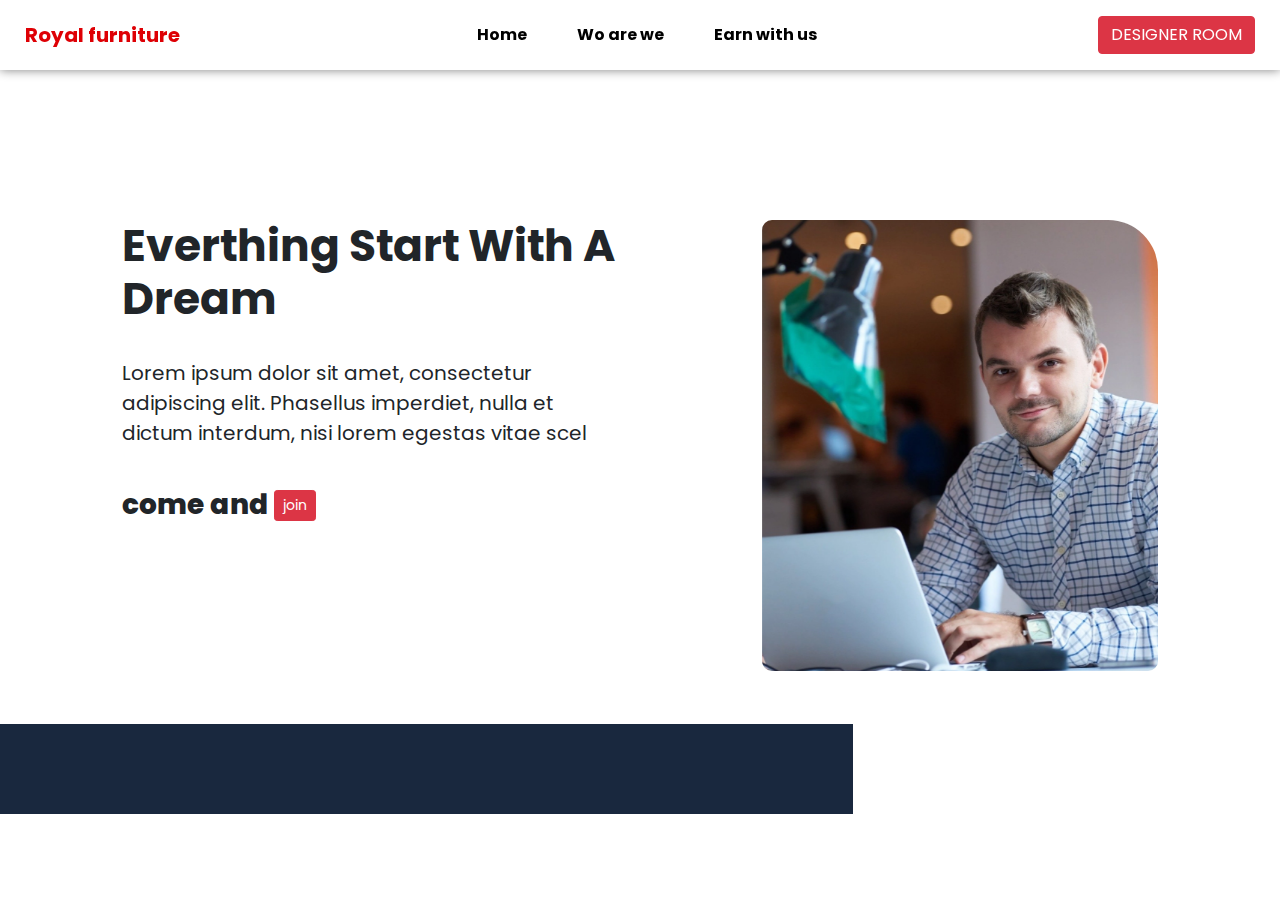
<file: earnwithus.html>
<!doctype html>
<html>
    <head>
        <title>earn With us</title>
        <meta charset="utf-8">
        <meta name="viewport" content="width=device-width, initial-scale=1">
        <link rel="stylesheet" href="https://maxcdn.bootstrapcdn.com/bootstrap/4.5.0/css/bootstrap.min.css">
        <script src="https://ajax.googleapis.com/ajax/libs/jquery/3.5.1/jquery.min.js"></script>
        <script src="https://cdnjs.cloudflare.com/ajax/libs/popper.js/1.16.0/umd/popper.min.js"></script>
        <script src="https://maxcdn.bootstrapcdn.com/bootstrap/4.5.0/js/bootstrap.min.js"></script>
        <link href='https://fonts.googleapis.com/css?family=Poppins' rel='stylesheet'>
        <link rel="stylesheet" href="https://use.fontawesome.com/releases/v5.7.0/css/all.css" integrity="sha384-lZN37f5QGtY3VHgisS14W3ExzMWZxybE1SJSEsQp9S+oqd12jhcu+A56Ebc1zFSJ" crossorigin="anonymous">
        <link rel="stylesheet" href="https://cdnjs.cloudflare.com/ajax/libs/animate.css/4.0.0/animate.min.css"/>
        <link rel="stylesheet" href="css/ewu_style.css" type="text/css">
    </head>
    
    <body>
        <header>
            <nav class="navbar navbar-light navbar-expand-md bg-faded navbar fixed-top" id="navbar">
              <a href="#" class="navbar-brand d-flex" id="navbar_brand">Royal furniture</a>
              <button class="navbar-toggler" type="button" data-toggle="collapse" data-target="#collapsingNavbar3">
                  <span class="navbar-toggler-icon"></span>
              </button>
              <div class="navbar-collapse collapse w-100" id="collapsingNavbar3">
                  <ul class="navbar-nav  w-100 justify-content-center" id="navbar-center">
                    <li class="nav-item">
                        <a class="nav-link" href="index.html">Home</a>
                    </li>
                    <li class="nav-item">
                        <a class="nav-link" href="about.html">Wo are we</a>
                    </li>
                    <li class="nav-item">
                      <a class="nav-link" href="earnwithus.html">Earn with us</a>
                  </li>
                  </ul>
                  
                  <ul class="nav navbar-nav justify-content-end" >
                      <li class="nav-item">
                        <a class="btn btn-danger" href="design_room.html" id="nav_btn" role="button">DESIGNER ROOM</a>
                      </li>
                  </ul>
                </div>
           </nav>
          
          </header>

                <section>
                    <div class="row">
                        <div class="col-sm-1"></div>

                        <div class="col-sm-5 animate__animated animate__fadeInDownBig">
                                <h1>Everthing start with  a dream</h1>
                                <br>
                                <p>Lorem ipsum dolor sit amet, consectetur adipiscing elit. Phasellus imperdiet, nulla et dictum interdum, nisi lorem egestas vitae scel</p>
                                <br>
                                <h3>come and <span><a class="btn btn-danger btn-sm" href="join.html" role="button" id="join_btn">join</a></span></h3>
                        </div>

                        <div class="col-sm-1"></div>

                        <div class="col-sm-4">
                                <img src="images/741852.png" class="img-fluid animate__animated animate__zoomIn">
                        </div>

                        <div class="col-sm-1"></div>



                                <div class="col-sm-8 animate__animated animate__fadeInUp" id="navybg">

                                </div>

                    </div>
                </section>
    </body>
</html>
</file>
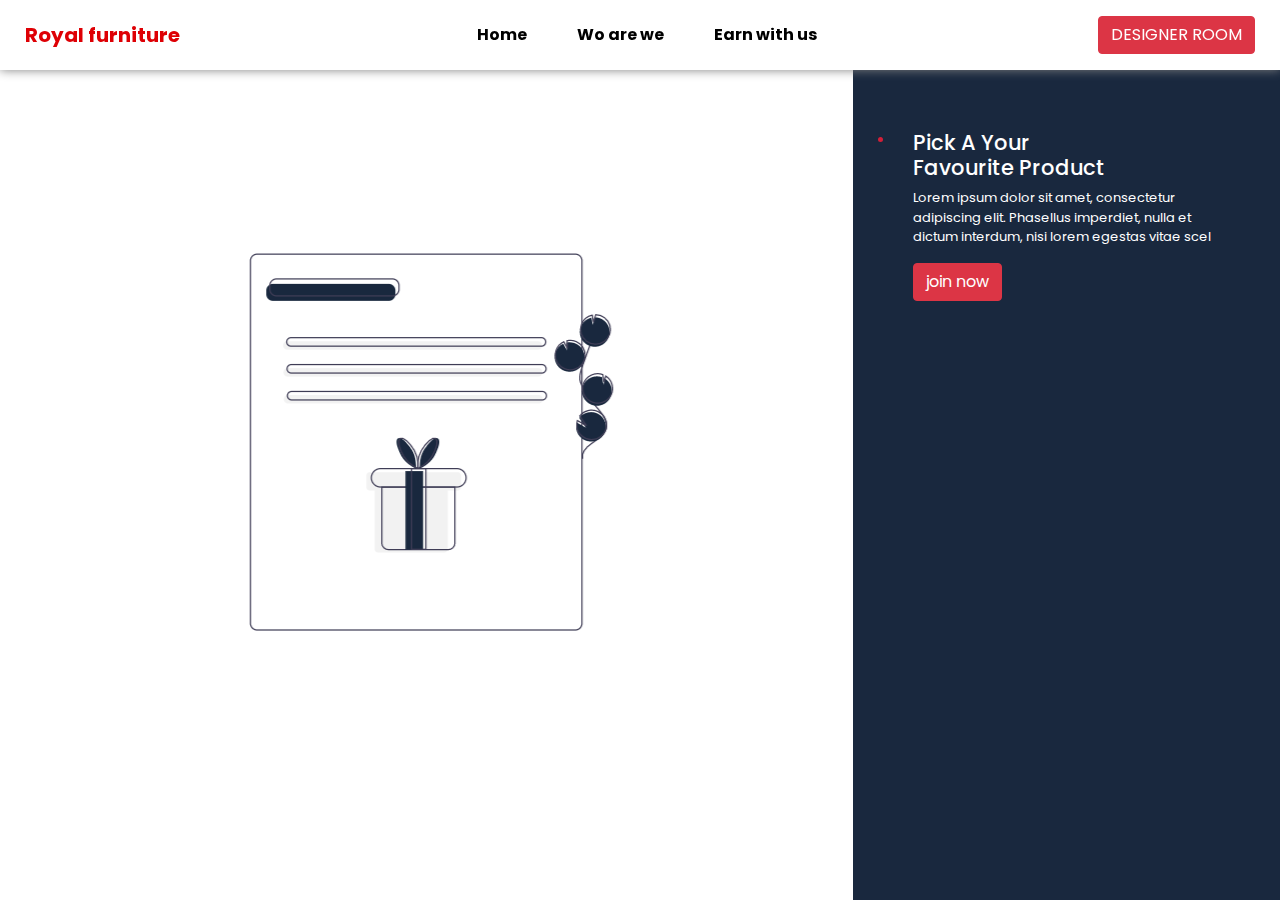
<file: join.html>
<!doctype html>
<html>
    <head>
        <title>join With us</title>
        <meta charset="utf-8">
        <meta name="viewport" content="width=device-width, initial-scale=1">
        <link rel="stylesheet" href="https://maxcdn.bootstrapcdn.com/bootstrap/4.5.0/css/bootstrap.min.css">
        <script src="https://ajax.googleapis.com/ajax/libs/jquery/3.5.1/jquery.min.js"></script>
        <script src="https://cdnjs.cloudflare.com/ajax/libs/popper.js/1.16.0/umd/popper.min.js"></script>
        <script src="https://maxcdn.bootstrapcdn.com/bootstrap/4.5.0/js/bootstrap.min.js"></script>
        <link href='https://fonts.googleapis.com/css?family=Poppins' rel='stylesheet'>
        <link rel="stylesheet" href="https://use.fontawesome.com/releases/v5.7.0/css/all.css" integrity="sha384-lZN37f5QGtY3VHgisS14W3ExzMWZxybE1SJSEsQp9S+oqd12jhcu+A56Ebc1zFSJ" crossorigin="anonymous">
        <link rel="stylesheet" href="css/join.css" type="text/css">
        <link rel="stylesheet" href="https://cdnjs.cloudflare.com/ajax/libs/animate.css/4.0.0/animate.min.css"/>


	</head>
	
    
    <body>
        <header>
            <nav class="navbar navbar-light navbar-expand-md bg-faded navbar fixed-top" id="navbar">
              <a href="#" class="navbar-brand d-flex" id="navbar_brand">Royal furniture</a>
              <button class="navbar-toggler" type="button" data-toggle="collapse" data-target="#collapsingNavbar3">
                  <span class="navbar-toggler-icon"></span>
              </button>
              <div class="navbar-collapse collapse w-100" id="collapsingNavbar3">
                  <ul class="navbar-nav w-100 justify-content-center" id="navbar-center">
                      <li class="nav-item">
                          <a class="nav-link" href="index.html">Home</a>
                      </li>
                      <li class="nav-item">
                          <a class="nav-link" href="about.html">Wo are we</a>
                      </li>
                      <li class="nav-item">
                        <a class="nav-link" href="earnwithus.html">Earn with us</a>
                    </li>
                  </ul>
                  
                  <ul class="nav navbar-nav justify-content-end" >
                      <li class="nav-item">
                        <a class="btn btn-danger" href="design_room.html" id="nav_btn" role="button">DESIGNER ROOM</a>
                      </li>
                  </ul>
                </div>
           </nav>
          
          </header>

                <section>

                        
    <div class="row">
                        <div class="col-sm-8 animate__animated animate__fadeIn" id="slides_container">

                             <!--1st slider--> 
                                    <div id="slide1">
                                        <div id="arrows">

                                            <a class="next" id="next1"> <i class="fas fa-arrow-right" id="icon_right"></i> </a>
                                       </div>
                                                                    
                                        <div class="1_slide">
                                            <img src="images/vector01.png" alt="vector" class="img-fluid">
                                        </div>
                                                
                                        

                                    </div>

                        
                                 <!-- 2nd slider-->
                                    <div id="slide2" >
                                        <div id="arrows">

                                            <a class="prev" id="pre1"> <i class="fas fa-arrow-left" id="icon_left"></i> </a>
                                            <a class="next" id="next2"> <i class="fas fa-arrow-right" id="icon_right"></i> </a>
                                        </div>
                                                
                                        <div class="2_slide">
                                            <img src="images/vector02.png" alt="vector" class="img-fluid">
                                        </div>
                                                
                                            
                
                                    </div>

                        
                                <!--3rd slider-->
                                        <div id="slide3">

                                            <div id="arrows">

                                                <a class="prev" id="pre2"> <i class="fas fa-arrow-left" id="icon_left"></i> </a>
                                                <a class="next" id="next3"> <i class="fas fa-arrow-right" id="icon_right"></i> </a>
                                            </div>

                                            <div class="3_slide">
                                                <img src="images/vector03.png" alt="vector" class="img-fluid">
                                            </div>
                                                    
                                                
                                        </div>

                                <!--4th slider-->
                                        <div id="slide4">

                                            

                                                <div class="row" id="arrows">
                                                    <div class="col-sm=12" id="navs">
                                                        <a class="prev" id="pre3"> <i class="fas fa-arrow-left" id="icon_left"></i> </a>
                                                    </div>
                                                </div>
                                                
                                                <div class="4_slide">
                                                <div class="row" >
                                                    <div class="col-sm-2"></div>
                                                    <h2 class="col-sm-3" id="f_lnk">Say Hi</h2>
                                                    <h2 class="col-sm-3" id="s_lnk" >Join Now<hr id="hr_line1"></h2>
                                                    <h2 class="col-sm-2" id="t_lnk" >Design</h2>
                                                    <div class="col-sm-2"></div>
                                                 </div>
                                                 <br>

                                                 <div class="row">
                                                     <div class="col-sm-3" id="form_left"></div>

                                                     <div class="col-sm-6" id="form_col">
                                                        <form action="/action_page.php">

                                                            <div class="form-group">
                                                                <label for="name">Name</label>
                                                                <input type="text" class="form-control" id="name" placeholder="" name="name">
                                                            </div>
            
                                                            <div class="form-group">
                                                                <label for="email">Email</label>
                                                                <input type="email" class="form-control" id="email" placeholder="" name="email">
                                                            </div>
            
                                                            <div class="form-group">
                                                                <label for="phone">Phone</label>
                                                                <input type="text" class="form-control" id="phone" placeholder="" name="phone">
                                                            </div>
            
                                                            <div class="form-group">
                                                                <label for="message">Message</label>
                                                                <input type="textarea" class="form-control" id="message" rows="2" placeholder="" name="msg">
                                                            </div>
                                                            
                                                            <button type="submit" class="mt-5" id="btn_link">Send Message</button>
                                                            <hr id="hr_line2">
                                                        </form>
                                                    </div>
                                                    <div class="col-sm-3" id="form_right"></div>
                                                </div>
                                            </div>
                                                    
                                                
                                        </div>






                        </div>



                                        <!--sidebar-->
                                <div class="col-sm-4" id="right_bg">

                                    <div class="row" id="cnt_sec">

                                        <div class="col-sm-2" id="line_col">

                                            <div id="dot_1"></div>

                                            <div id="dot_border">
                                                <span id="dot_2"></span>
                                            </div>
                                            
                                                
                                        </div>

                                            <div class="col-sm-10" id="cnt_column">
                                                <h3 id="f_hd" class="animate__animated animate__fadeInDown"> pick a your<br> favourite product</h3>
                                                <br id="br">
                                                <p id="f_cnt " class="animate__animated animate__fadeInDown">Lorem ipsum dolor sit amet, consectetur adipiscing elit. Phasellus imperdiet, nulla et dictum interdum, nisi lorem egestas vitae scel</p>
                                                
                                            
                                                <h3 id="s_hd" class="animate__animated animate__fadeInDown">Share and <br>Influence</h3>
                                                <br id="br">
                                                <p id="s_cnt" class="animate__animated animate__fadeInDown">Lorem ipsum dolor sit amet, consectetur adipiscing elit. Phasellus imperdiet, nulla et dictum interdum, nisi lorem egestas vitae scel</p>
                                            
                                                <h3 id="t_hd" class="animate__animated animate__fadeInDown"> get your reward</h3>
                                                <br id="br">
                                                <p id="t_cnt" class="animate__animated animate__fadeInDown">Lorem ipsum dolor sit amet, consectetur adipiscing elit. Phasellus imperdiet, nulla et dictum interdum, nisi lorem egestas vitae scel</p>
                                                
                                                <h3 id="fr_hd" class="animate__animated animate__fadeInDown"> get your reward</h3>
                                                <br id="br">
                                                <p id="fr_cnt" class="animate__animated animate__fadeInDown">Lorem ipsum dolor sit amet, consectetur adipiscing elit. Phasellus imperdiet, nulla et dictum interdum, nisi lorem egestas vitae scel</p>
                                                
                                               <!--button--> <a href="#" class="btn btn-danger animate__animated animate__fadeInDown" role="button" id="btn">join now</a>
                                            </div>
                                    </div>             
                                </div>
                    
     </div>
                </section>

           
<script>

    $(document).ready(function(){
    $("#next1").click(function(){
        $("#slide2").fadeIn();
        $("#slide1").hide();
        $("#slide3").hide();
        $("#slide4").hide();
        
            //sidebar 
            $("#s_hd").fadeIn();
            $("#f_cnt").hide();
            $("#s_cnt").fadeIn();
            $("#fr_hd").hide();
            $("#fr_cnt").hide();
            $("#br").hide();

                //line 
                $("#dot_1").css("height","160px");
                $("#dot_border").fadeIn();
                $("#dot_border").css("margin-top","160px");
                $("#dot_2").fadeIn();
    });
    $("#pre1").click(function(){
        $("#slide1").fadeIn();
        $("#slide2").hide();
        $("#slide3").hide();
        $("#slide4").hide();
            //sidebar 
            $("#s_hd").hide();
            $("#f_cnt").fadeIn();
            $("#s_cnt").hide();
            $("#fr_hd").hide();
            $("#fr_cnt").hide();

                //line 
                $("#dot_1").css("height","7px");
                $("#dot_border").hide();
                $("#dot_border").css("margin-top","160px");
                $("#dot_2").hide();
    });
    $("#next2").click(function(){
        $("#slide3").fadeIn();
        $("#slide2").hide();
        $("#slide1").hide();
        $("#slide4").hide();
            //sidebar
            $("#t_hd").fadeIn();
            $("#s_cnt").hide();
            $("#t_cnt").fadeIn();
            $("#fr_hd").hide();
            $("#fr_cnt").hide();

                //line 
                $("#dot_1").css("height","240px");
                $("#dot_border").fadeIn();
                $("#dot_border").css("margin-top","240px");
                $("#dot_2").fadeIn();
    });
    $("#pre2").click(function(){
        $("#slide2").fadeIn();
        $("#slide1").hide();
        $("#slide3").hide();
        $("#slide4").hide();
            //sidebar
            $("#t_hd").hide();
            $("#s_cnt").fadeIn();
            $("#t_cnt").hide();
            $("#fr_hd").hide();
            $("#fr_cnt").hide();
                
                //line 
                $("#dot_1").css("height","160px");
                $("#dot_border").fadeIn();
                $("#dot_border").css("margin-top","160px");
                $("#dot_2").fadeIn();
    
    });
    $("#next3").click(function(){
        $("#slide4").fadeIn();
        $("#slide3").hide();
        $("#slide2").hide();
        $("#slide1").hide();
            //sidebar
            $("#t_hd").hide();
            $("#s_hd").fadeIn();
            $("#t_cnt").hide();
            $("#fr_hd").fadeIn();
            $("#fr_cnt").fadeIn();
    });
    $("#pre3").click(function(){
        $("#slide3").fadeIn();
        $("#slide4").hide();
        $("#slide2").hide();
        $("#slide1").hide();
    
            $("#t_hd").fadeIn();
            $("#t_cnt").fadeIn();
            $("#fr_hd").hide();
            $("#fr_cnt").hide();
    });
    //btn 
    $("#btn").click(function(){
        $("#slide4").fadeIn();
    $("#slide3").hide();
    $("#slide2").hide();
    $("#slide1").hide();
    //sidebar
    $("#t_hd").hide();
    $("#s_hd").fadeIn();
    $("#t_cnt").hide();
    $("#fr_hd").fadeIn();
    $("#fr_cnt").fadeIn();
        
        //line 
        $("#dot_1").css("height","240px");
                $("#dot_border").fadeIn();
                $("#dot_border").css("margin-top","240px");
                $("#dot_2").fadeIn();
    })
    
    });
    
    </script>
                
                    
    </body> 
</html>
</file>
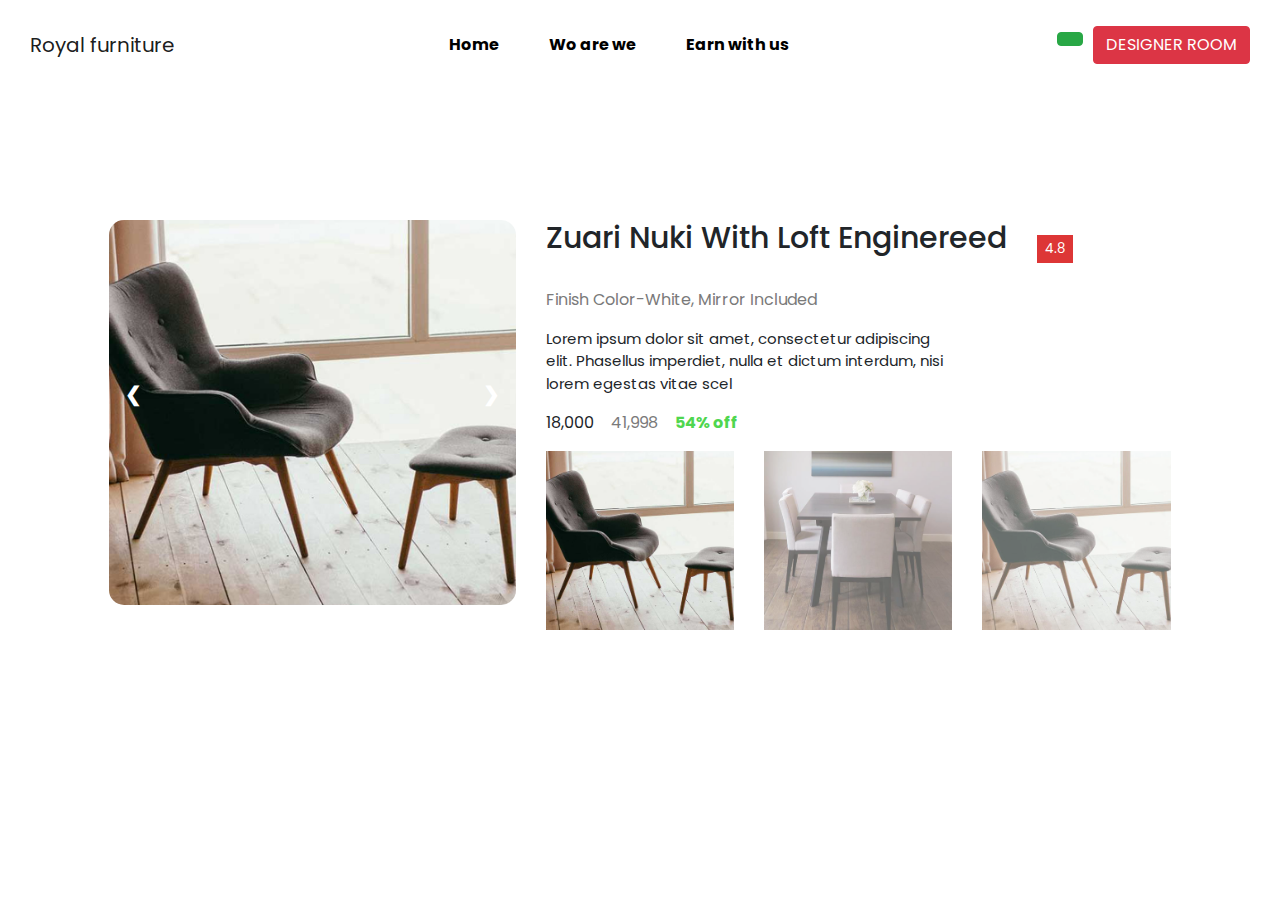
<file: single_product.html>
<!DOCTYPE html>
<html>
    <head>
        <title>

        </title>
        <meta charset="utf-8">
        <meta name="viewport" content="width=device-width, initial-scale=1">
        <link rel="stylesheet" href="https://maxcdn.bootstrapcdn.com/bootstrap/4.5.0/css/bootstrap.min.css">
        <script src="https://ajax.googleapis.com/ajax/libs/jquery/3.5.1/jquery.min.js"></script>
        <script src="https://cdnjs.cloudflare.com/ajax/libs/popper.js/1.16.0/umd/popper.min.js"></script>
        <script src="https://maxcdn.bootstrapcdn.com/bootstrap/4.5.0/js/bootstrap.min.js"></script>
        <link href='https://fonts.googleapis.com/css?family=Poppins' rel='stylesheet'>
        <link rel="stylesheet" href="https://use.fontawesome.com/releases/v5.7.0/css/all.css" integrity="sha384-lZN37f5QGtY3VHgisS14W3ExzMWZxybE1SJSEsQp9S+oqd12jhcu+A56Ebc1zFSJ" crossorigin="anonymous">
        <link rel="stylesheet" href="https://cdnjs.cloudflare.com/ajax/libs/animate.css/4.0.0/animate.min.css"/>
        <link rel="stylesheet" href="css/single_product.css" type="text/css">
        
    </head>

      <body>
          <header>
              <nav class="navbar navbar-light navbar-expand-md bg-faded navbar fixed-top" id="navbar">
                <a href="#" class="navbar-brand d-flex" id="navbar_brand">Royal furniture</a>
                <button class="navbar-toggler" type="button" data-toggle="collapse" data-target="#collapsingNavbar3">
                    <span class="navbar-toggler-icon"></span>
                </button>
                <div class="navbar-collapse collapse w-100" id="collapsingNavbar3">
                    <ul class="navbar-nav w-100 justify-content-center" id="navbar-center">
                        <li class="nav-item">
                            <a class="nav-link" href="index.html">Home</a>
                        </li>
                        <li class="nav-item">
                            <a class="nav-link" href="about.html">Wo are we</a>
                        </li>
                        <li class="nav-item">
                          <a class="nav-link" href="earnwithus.html">Earn with us</a>
                      </li>
                    </ul>
                    
                    <ul class="nav navbar-nav justify-content-end navbar-expand-sm" >
                          <li class="nav-item" id="wp_icon">
                            <a class="btn btn-success" href="design_room.html" id="nav_btn" role="button"><i class="fab fa-whatsapp"></i></a>
                        </li>
                        <li class="nav-item">
                            <a class="btn btn-danger" href="design_room.html" id="nav_btn" role="button">DESIGNER ROOM</a>
                        </li>
                    </ul>
                  </div>
            </nav>
          
          </header>

              <section>

                  <div class="row" id="row">
                      <div class="col-sm-1"></div>

                        <div class="col-sm-4 animate__animated animate__zoomIn">
                            <div id="container">
                                  <div class="mySlides">
                                    <img src="images/2082090.jpg" class="img-fluid">
                                  </div>
                                
                                  <div class="mySlides">
                                    <img src="images/534172.jpg" class="img-fluid">
                                  </div>
                                
                                  <div class="mySlides">
                                    <img src="images/2082090.jpg" class="img-fluid">
                                  </div>
                                
                                    
                                  <a class="prev" onclick="plusSlides(-1)">❮</a>
                                  <a class="next" onclick="plusSlides(1)">❯</a>
                            
                            </div>
                        </div>

                          <div class="col-sm-6 animate__animated animate__fadeIn">

                                <div class="row" id="prdt_dts_row">
                                    <div class="col-sm-9">
                                       <h1>zuari nuki with loft enginereed</h1>
                                    </div> 
                                    
                                    <div class="col-sm-3">
                                        <p id="prdt_rating">4.8
                                          <span id="icon"><i class="fas fa-star"></i></span>
                                        </p>
                                    </div>    

                               
                                      <div class="col-sm-12">
                                         <p id="prdt_decpt">finish color-white, mirror included</p>
                                      </div>

                                      <div class="col-sm-8">
                                        <p id="prdt_dts">Lorem ipsum dolor sit amet, consectetur adipiscing elit. Phasellus imperdiet, nulla et dictum interdum, nisi lorem egestas vitae scel</p>  
                                      </div>
                                      
                                      <div class="col-sm-12">
                                              <p><span id="price"><i class="fas fa-rupee-sign"></i>18,000</span>
                                                    <span id="mrp"><i class="fas fa-rupee-sign"></i>41,998</span>
                                                    <span id="off">54% off</span>
                                                </p>
                                      </div>

                                 </div>
                                            <div class="row">
                                                <div class="col-sm-4" id="img_row">
                                                          <div id="column">
                                                                <img class="demo cursor" src="images/2082090.jpg" style="width:100%" onclick="currentSlide(1)" alt="The Woods">
                                                          </div>
                                                </div>

                                                <div class="col-sm-4" id="img_row">
                                                  
                                                    <div id="column">
                                                      <img class="demo cursor" src="images/534172.jpg" style="width:100%" onclick="currentSlide(2)" alt="Cinque Terre">
                                                    </div>
                                                  
                                                </div>

                                                <div class="col-sm-4" id="img_row">
                                                  
                                                    <div id="column">
                                                        <img class="demo cursor" src="images/2082090.jpg" style="width:100%" onclick="currentSlide(3)" alt="Mountains and fjords">
                                                    
                                                  </div>
                                                </div>
                                              
                                            </div>
                          </div>

                            <div class="col-sm-1"></div>

                  </div>
              </section>
    <script>
                var slideIndex = 1;
                showSlides(slideIndex);
    
                function plusSlides(n) {
                showSlides(slideIndex += n);
                }
    
                function currentSlide(n) {
                showSlides(slideIndex = n);
                }
    
                function showSlides(n) {
                var i;
                var slides = document.getElementsByClassName("mySlides");
                var dots = document.getElementsByClassName("demo");
                var captionText = document.getElementById("caption");
                if (n > slides.length) {slideIndex = 1}
                if (n < 1) {slideIndex = slides.length}
                for (i = 0; i < slides.length; i++) {
                    slides[i].style.display = "none";
                }
                for (i = 0; i < dots.length; i++) {
                    dots[i].className = dots[i].className.replace(" active", "");
                }
                slides[slideIndex-1].style.display = "block";
                dots[slideIndex-1].className += " active";
                captionText.innerHTML = dots[slideIndex-1].alt;
                }
    </script>

      </body>
   
</html>
</file>
<file: css/homestyle.css>
html {
  scroll-behavior: smooth;
}
body
{
  font-family: "poppins";
}

.sticky {
  position: fixed;
}

@media only screen and (min-width:1366px)
{
  #navbar{
    padding: 25px 100px;
    -webkit-transition: .5s;
    -moz-transition: .5s;
    -ms-transition: .5s;
    -o-transition: .5s;
    transition: .5s;
  }
  #navbar_brand{
  
  font-weight: bolder;
  color:#de0005;

  }
  #navbar-center a{
  color:black;
  
  font-weight: bolder;
  padding: 0 50px;
  text-align: center;
  }
  #navbar-center a:hover{
    color:rgba(0,0,0,.5);
    transition: 0.5s;
  }
  #nav_btn{
    width: max-content;
  }
  #sec_cnt{
  background-color: #f8f8fd;
  height:auto;
  }
  #sec_sldr{
  background-color: white;
  height:auto;
  margin-top: 100px;
  /*margin-left: -100px;*/
  padding: 0;
  }
  .mt-auto{
  margin-top:250px !important;
  }
  .ml-auto{
  margin-left: 200px !important;
  }
  h1{
  text-transform: capitalize;
  font-weight: bolder;
  }
  #sec_cntnt{
  margin-right: 411px;
  font-size:14px;
  }
  .col-5 {
    -ms-flex: 0 0 41.666667%;
    flex: 0 0 41.666667%;
    max-width: 41.666667%;
  }
  #slidingimage{
  width: 800px;
  margin-top: 100px;
  margin-left: -250px;
  }
  section{
  overflow: hidden;
  }
  #form_box{
  box-shadow: 0px 0px 10px #c4c0c0a8;
    border-color: transparent;
  }
  .carousel-indicators .active{
  padding: 2px 7px;
    border-radius: 16px;
    background-color: #dd3636;
  }
  .carousel-indicators li{
  background-color: gray;
  width: 4px;
  padding: 2px;
  border-bottom: 0px;
  border-top: 0px;
  border-radius: 45px;
  }
  #bottom_nav{
    margin-left: 100px;
  }
  #bottom_nav a{
    margin-top: 150px;
    position: relative;
    display: block;
    text-decoration: none;
    font-size: 15px;
    color: #000000;
    text-transform: capitalize;
    padding: 0px 35px;
    transition: 0.5s;
    
  }
  #bottom_nav a::after{
  position: absolute;
  content: "";
  width: 100%;
  height: 3px;
  top: 100%;
  left: 0;
  background: #dc3545;
  transition: transform 0.5s;
  transform: scaleX(0);
  transform-origin: right;
  }
  #bottom_nav a:hover {
  color: #242424;
  }
  #bottom_nav a:hover::after {
  transform: scaleX(1);
  transform-origin: left;
  }
  ul{
    list-style-type: none;
    
  }li{
    display: inline-block;
  }
  #slider{
    margin-left: -180px;
    /*margin-right: 150px;*/
  }
  #slider_img{
    border-radius: 10px;
  }

/*product section*/
#section2{
  background-color: #f8f8fd;
}
#bottom_nav2 a{

  position: relative;
  display: block;
  text-decoration: none;
  font-size: 15px;
  color: #000000;
  text-transform: capitalize;
  padding: 0px 35px;
  transition: 0.5s;
  
}
#bottom_nav2 a::after{
  position: absolute;
  content: "";
  width: 61%;
  height: 3px;
  top: 100%;
  margin-left: auto;
  background: #dc3545;
  transition: transform 0.5s;
  transform: scaleX(0);
  transform-origin: right;
  margin-right: auto;
  display: block;
  justify-content: center;
}
#bottom_nav2 a:hover {
color: #242424;
}
#bottom_nav2 a:hover::after {
transform: scaleX(1);
transform-origin: left;
}
#prdt_rating{
  background-color: #dd3636;
  width: fit-content;
  font-size: smaller;
  color: white;
  padding: 3px;
}#icon{
    color: white;
}
#price{
  font-size: 16px;
}
#mrp{
  color: #b2b2b2;
  margin: 0 13px;
  font-size: 16px;
}
#off{
  color: #4fd64f;
  font-weight: 700;
  font-size: 16px;

}
#ftr_link{
    color:white;
}
#h6{
    color:#6c757d;
    font-weight: 100;

}a{
  color: black;
}a:hover{
  text-decoration: none;
  color: black;
}
#submit_btn{
  margin: auto;
}
#toggle_btn{
  width: 100%;
  letter-spacing: 3px;
  font-size: 16px;
}
#prdt_table{
  margin-top: 30px;
  background-color: white;
  padding: 20px;
  top: 15px;  
  box-shadow: 0 0 10px #dddddd;
}
#prdt_col{
    align-self: flex-end;
    top: 10px;
}
h2{
    text-transform: capitalize;
    font-weight: 700;
}
h6{
    margin-top: 9px;
  font-size: 16px;
  text-transform: capitalize;
  color:black;
}
#prdt_decpt{
          
  margin-top: 9px;
  margin-bottom: 1rem;
  font-size: 13px;
  color: #b2b2b2;
  
}
#row{
  padding: 0 30px;
}
#ads_row{
    margin-top:30px;
}
#vl{
    border-right: 1px solid gray;
    height:100px;
}
#footer{
  background-color: #19283e;
  padding: 50px;
  margin-top: 30px;
}
#ftr_links_{
  font-size: 12px;
  text-transform: uppercase;
  font-weight: 100;
}
#rgst_adds{
  color:white;
  font-size: 12px;
  text-transform: uppercase;

  font-weight: 100; 
}
#social_icon{
  color: white;
  padding: 0 25px;
  font-size: 1.2rem;
}
#copy{
  color: white;
} #ftr_head{
  color: white;
  text-align: center;
  text-transform: capitalize;
}
#ftr_row{
  border-bottom: 1px solid gray;
  padding-bottom: 20px;
}
footer{
  background-color: #19283e;
  padding: 15px 02px;
  margin-top: 30px;
  overflow: hidden;
}#section{
  padding: 50px;
}
#s_navbar{
  margin-top: 89px;
  padding: 20px 80px;

}#search_bar{
  width: 350px;
  box-shadow: 0px 0px 10px #c4c0c0a8;
  border-color: transparent;
  padding: 25px;
}




/*ipad ,tablet view*/
}@media only screen and (min-width:768px) and (max-width:1365px){

      #navbar {
        padding: 15px 25px 15px 25px;
      }
      #navbar_brand{
      font-weight: bolder;
      color:#de0005;

      }
      #navbar-center a
      {
      color:black;
      font-weight: bolder;
      padding: 0 25px;

      }#navbar-center a:hover{
        color:rgba(0,0,0,.5);
      }
      #nav_btn{
        width: max-content;
      }
      #sec_cnt{
      background-color: #f8f8fd;
      height:auto;
      padding-bottom: 0px;
      }
      .col-lg-8 {
      -ms-flex: 0 0 100%;
      flex: 0 0 100%;
      max-width: 100%;
      }
      .col-lg-4{
      -ms-flex: 0 0 100%;
      flex: 0 0 100%;
      max-width: 100%;
      }
      #sec_sldr{
      background-color: white;
      height:auto;
      padding: 0;
      margin-top: 70px;
      }
      .mt-auto{
      margin-top:50px !important;
      }
      .ml-auto{
      margin-left: 50px !important;
      }
      h1{
      text-transform: capitalize;
      font-weight: bolder;
      }
      #sec_cntnt{
      margin-right: 411px;
      font-size:14px;
      }
      section{
      overflow: hidden;
      }
      #form_box{
      box-shadow: 0px 0px 10px #c4c0c0a8;
        border-color: transparent;
      }
      .carousel-indicators .active{
        padding: 2px 7px;
        border-radius: 16px;
        background-color: #dd3636;
      }
      .carousel-indicators li{
        background-color: gray;
        width: 4px;
        padding: 2px;
        border-bottom: 0px;
        border-top: 0px;
        border-radius: 45px;
      }
      .img-fluid{
        max-width: 100%;
        height: auto;
        margin-left: auto;
    margin-right: auto;
    display: block;
      }
      #bottom_nav a{
      margin-bottom: 5px;
      position: relative;
      display: block;
      text-decoration: none;
      font-size: 15px;
      color: #000000;
      text-transform: capitalize;
      padding: 40px 20px 0;
      transition: 0.5s;
      }
      #bottom_nav a::after{
      position: absolute;
      content: "";
      width: 100%;
      height: 3px;
      top: 100%;
      left: 0;
      background: #dc3545;
      transition: transform 0.5s;
      transform: scaleX(0);
      transform-origin: right;
      }
      #bottom_nav a:hover {
      color: #242424;
      }
      #bottom_nav a:hover::after {
      transform: scaleX(1);
      transform-origin: left;
      }
      ul{
        list-style-type: none;
        
      }li{
        display: inline-block;
      }
      #section1{
        display: flex;
      flex-direction: column-reverse;
      }

      /*product section*/
        #section2{
          background-color: #f8f8fd;
        }
        #bottom_nav2 a{

          position: relative;
          display: block;
          text-decoration: none;
          font-size: 15px;
          color: #000000;
          text-transform: capitalize;
          padding: 0px 0px;
          transition: 0.5s;
          
        }
        #bottom_nav2 a::after{
          position: absolute;
          content: "";
          width: 88%;
          height: 3px;
          top: 100%;
          margin-left: auto;
          background: #dc3545;
          transition: transform 0.5s;
          transform: scaleX(0);
          transform-origin: right;
          margin-right: auto;
          display: block;
          justify-content: center;
        }
        #bottom_nav2 a:hover {
        color: #242424;
        }
        #bottom_nav2 a:hover::after {
        transform: scaleX(1);
        transform-origin: left;
        }
       #prdt_rating{
          background-color: #dd3636;
          width: fit-content;
          font-size: smaller;
          color: white;
          padding: 3px;
        }#icon{
            color: white;
        }
        #price{
          font-size: 16px;
        }
        #mrp{
          color: #b2b2b2;
          margin: 0 13px;
          font-size: 16px;
        }
        #off{
          color: #4fd64f;
          font-weight: 700;
          font-size: 16px;

        }
        #ftr_link{
            color:white;
        }
        #h6{
            color:#6c757d;
            font-weight: 100;

        }a{
          color: black;
        }a:hover{
          text-decoration: none;
          color: black;
        }
        #submit_btn{
          margin: auto;
        }
        #toggle_btn{
          width: 100%;
          letter-spacing: 3px;
          font-size: 16px;
        }
        #prdt_table{
          margin-top: 30px;
          background-color: white;
          padding: 20px;
          top: 15px;  
          box-shadow: 0 0 10px #dddddd;
        }
        #prdt_col{
            align-self: flex-end;
            top: 10px;
        }
        h2{
            text-transform: capitalize;
            font-weight: 700;
        }
        h6{
            margin-top: 9px;
          font-size: 16px;
          text-transform: capitalize;
          color:black;
        }
        #prdt_decpt{
                  
          margin-top: 9px;
          margin-bottom: 1rem;
          font-size: 13px;
          color: #b2b2b2;
          
        }
        #row{
          padding: 0 30px;
        }
        #ads_row{
            margin-top:30px;
        }
        #vl{
            border-right: 1px solid gray;
            height:100px;
        }
        #footer{
          background-color: #19283e;
          padding: 50px;
          margin-top: 30px;
        }
        #ftr_links_{
          font-size: 12px;
          text-transform: uppercase;
          font-weight: 100;
        }
        #rgst_adds{
          color:white;
          font-size: 12px;
          text-transform: uppercase;

          font-weight: 100; 
        }
        #social_icon{
          color: white;
          padding: 0 25px;
          font-size: 1.2rem;
        }
        #copy{
          color: white;
        
        } #ftr_head{
          color: white;
          text-align: center;
         
          text-transform: capitalize;
        }
        #ftr_row{
          border-bottom: 1px solid gray;
          padding-bottom: 20px;
        }
        footer{
          background-color: #19283e;
          padding: 15px 02px;
          margin-top: 30px;
          overflow: hidden;
        }*/
        #prdt_table{
          background-color: white;
          box-shadow: 0 0 10px #dddddd;
          margin-top: 20px;
          padding: 10px;
        }
        #prdt_col{
            align-self: flex-end;
            top: 10px;
        }
        h2{
            text-transform: capitalize;
            font-weight: 700;
        }
        h6{
          margin-top: 9px;
          font-size: 13px;
          text-transform: capitalize;
          color:black;
        }
        #prdt_decpt{
                  
          margin-top: 5px;
          margin-bottom: 1rem;
          font-size: 10px;
          color: #b2b2b2;
        }
        #row{
          padding: 0 15px 15px;
        }
        #ads_row{
            margin-top:30px;
        }
        #vl{
            border-right: 1px solid gray;
            height:100px;
        }
        #price{
          font-size: 13px;
        }
        #mrp{
          color: #b2b2b2;
          margin: 0 13px;
          font-size: 13px;
        }
        #off{
          color: #4fd64f;
          font-weight: 700;
          font-size: 13px;
        }
        h2{
          text-transform: capitalize;
          font-weight: 700;
          font-size: larger;
      }footer{
          background-color: #19283e;
          padding: 15px 02px;
          margin-top: 30px;
          overflow: hidden;
      }
      #ftr_links_{
          font-size: 10px;
          text-transform: uppercase;
          font-weight: 100;
        }
        #rgst_adds{
          color:white;
          font-size: 10px;
          text-transform: uppercase;
          font-weight: 100; 
        }
        #social_icon{
          color: white;
          padding: 0 9px;
          font-size: 0.9rem;
        }
        #copy{
          color: white;
          font-size: 10px;
        }#ftr_head{
          color: white;
          text-align: center;
          text-transform: capitalize;
        }
        #ftr_row{
          border-bottom: 1px solid gray;
          padding-bottom: 20px;
      }


        #section{
          padding: 50px;
        }
        #s_navbar{
          margin-top: 68px;
          padding: 20px 0px;

        }#search_bar{
          width: 228px;
          box-shadow: 0px 0px 10px #c4c0c0a8;
          border-color: transparent;
          padding: 5px;
          margin-left: 15px;
          font-size: 16px;
        }

/*mobile view*/

}@media only screen and (max-width:767px){
    .navbar {
        padding: 0px;
        background-color: white;
      }
      #navbar_brand{
      font-weight: bolder;
      color:#de0005;
      padding-left: 15px;
      }
      .navbar-collapse{
        background-color: white;
        padding: 0px 0px 20px 20px;
      }
      #navbar-center a{
      color:black;
      font-weight: bolder;
      padding:20px 0 ;

      }#navbar-center a:hover{
        color:rgba(0,0,0,.5);
      }
      #nav_btn{
        width: max-content;
      }
      .navbar-toggler{
        margin:15px;
      }
      #sec_cnt{
        background-color: #f8f8fd;
        height:auto;
        padding-bottom: 0px;
        
        }
        .col-lg-8 {
        -ms-flex: 0 0 100%;
        flex: 0 0 100%;
        max-width: 100%;
        }
        .col-lg-4{
        -ms-flex: 0 0 100%;
        flex: 0 0 100%;
        max-width: 100%;
        }
        #sec_sldr{
        background-color: white;
        height:auto;
        padding: 0;
        margin-top: 70px;
        
        }
        .mt-auto{
        margin-top:30px !important;
        }
        .ml-auto{
        margin-left: 20px !important;
        }
        h1{
        text-transform: capitalize;
        font-weight: bolder;
        }
        #sec_cntnt{
          margin: 30px 0;
        font-size:14px;
        }
        .col-5{
          -ms-flex: 0 0 77%;
          flex: 0 0 77%;
          max-width:77%;
        }.form-control{
          font-size: smaller;
        }
        section{
        overflow: hidden;
        }
        #section1{
          display: flex;
        flex-direction: column-reverse;
        }
        #form_box{
        box-shadow: 0px 0px 10px #c4c0c0a8;
          border-color: transparent;
        }
        .carousel-indicators .active{
          padding: 2px 7px;
          border-radius: 16px;
          background-color: #dd3636;
        }
        .carousel-indicators li{
          background-color: gray;
          width: 4px;
          padding: 2px;
          border-bottom: 0px;
          border-top: 0px;
          border-radius: 45px;
        }
        .img-fluid{
          max-width: 100%;
          height: auto;
          
        }
        #bottom_nav a{
          margin-top: 25px;
        margin-bottom: 20px;
        position: relative;
        display: block;
        text-decoration: none;
        font-size: 15px;
        color: #000000;
        text-transform: capitalize;
        padding: 10px 30px 0;
        transition: 0.5s;
        }
        #bottom_nav a::after{
        position: absolute;
        content: "";
        width: 20%;
        height: 3px;
        top: 100%;
        left: 20px;
        background: #dc3545;
        transition: transform 0.5s;
        transform: scaleX(0);
        transform-origin: right;
        }
        #bottom_nav a:hover {
        color: #242424;
        }
        #bottom_nav a:hover::after {
        transform: scaleX(1);
        transform-origin: left;
        }
        ul{
          list-style-type: none;
          display: contents;
        }.btm_nav{
          margin-left: 33px;
        }#prdt_table{
          background-color: white;
          box-shadow: 0 0 10px #dddddd;
          margin-top: 20px;
          padding: 10px;
        }
        #prdt_col{
            align-self: flex-end;
            margin-top: 30px;
        }
        h2{
            text-transform: capitalize;
            font-family: inherit;
            font-weight: 700;
        }
        h6{
          margin-top: 9px;
          font-size: 13px;
          font-family: unset;
          text-transform: capitalize;
          color:black;
        }
        #prdt_decpt{
                  
          margin-top: 5px;
          margin-bottom: 1rem;
          font-size: 10px;
          color: #b2b2b2;
          font-family: inherit;
        }
        #row{
          padding: 0 15px 15px;
        }
        #ads_row{
            margin-top:30px;
        }
        #vl{
            border-right: 1px solid gray;
            height:100px;
        }
        #price{
          font-size: 13px;
          font-family: sans-serif;
        }
        #mrp{
          color: #b2b2b2;
          margin: 0 13px;
          font-size: 13px;
          font-family: sans-serif;
        }
        #off{
          color: #4fd64f;
          font-family: sans-serif;
          font-weight: 700;
          font-size: 13px;
        }
        h2{
          text-transform: capitalize;
          font-family: inherit;
          font-weight: 700;
          font-size: larger;
      }footer{
          background-color: #19283e;
          padding: 15px 02px;
          margin-top: 30px;
          overflow: hidden;
      }
      #ftr_links_{
          font-size: 10px;
          text-transform: uppercase;
          font-family: sans-serif;
          font-weight: 100;
          padding: 20px 0;
          
          text-align: center;
        }
        #rgst_adds{
          color: white;
          font-size: 10px;
          text-transform: uppercase;
          font-family: sans-serif;
          font-weight: 100;
          padding: 0 31px;
          top: -80px;
          text-align: center;
        }
        #social_icon{
          color: white;
          padding: 0 9px;
          font-size: 0.9rem;
        }
        #copy{
          color: white;
          font-family: inherit;
          font-size: 10px;
          padding: 30px 0;
          text-align: center;
        }#ftr_head{
          color: white;
          text-align: center;
          font-family: inherit;
          text-transform: capitalize;
          font-size: 16px;
        }
        #ftr_row{
          
          padding-bottom: -20px;
        }#menu{
          position: unset;
        }
        #s_navbar{
          margin-top: 18%;
          z-index: 1028;
          padding: 14px 0;
          position: unset;
        }#search_bar{
          width: 80%;
          margin: auto;
        }
        form{
          width:100%;
        }#prdt_rating {
          background-color: #dd3636;
          width: fit-content;
          font-size: smaller;
          color: white;
          padding: 3px;
}
}
</file>
<file: css/about_style.css>
body
{
  font-family: "poppins";
}
header{
  background-color: white;
}
#more{
    display:none;
}
section{
    overflow: hidden;
}#myBtn{
  transition: .5s;
  font-size: 14px;
}
.myText{
  display: none;
}.btn1{
  background-color: white;
  border: 1px solid #dd3636;
  font-size: 12px;
  position: absolute;
  color: #dd3636;
  font-weight: 600;
}.btn2{
  background-color: white;
    border: 1px solid #dd3636;
    font-size: 12px;
    margin-left: 4px;
    margin-top: 4px;
    color: white;
}.btn1:focus{
  background-color: white;
  border: 1px solid #dd3636;
  font-size: 12px;
  position: absolute;
  color: #dd3636;
  font-weight: 600;
  outline:none;
}
  .btn2:focus{
    background-color: white;
    border: 1px solid #dd3636;
    font-size: 12px;
    margin-left: 4px;
    margin-top: 4px;
    color: white;
    outline: none;
    padding-right: 0px;
}
/* desktop view*/
@media only screen and (min-width:1366px){


    #navbar{
        background-color: white;
        padding: 25px 100px;
        box-shadow: 0 0 10px grey;
    }

  #navbar_brand{
  font-weight: bolder;
  color:#de0005;

  }
  #navbar-center a
  {
  color:black;
  font-weight: bolder;
  padding: 0 50px;

  }#navbar-center a:hover{
    color:rgba(0,0,0,.5);
  }
  #nav_btn{
    width: max-content;
  }
  #heading{
    margin-top: 159px;
    margin-left: 50px;
    color: #f8f8f8;
    font-size: 100px;
    font-weight: bolder;
  }
  h1{
    text-transform: capitalize;
    font-size: 35px;
    }
     p{
    font-size: 15px;
     }
     #myBtn{
    
    font-size: 13px;
    }
    #img1{
      margin-top: -85px;
      border-radius: 20px;
      width: 75%;
      float: right;
    }
    #img2{
      border-radius: 20px;
      margin-top: -166px;
    float: right;
    margin-right: 18px;
    }
    #img3{
      border-radius: 20px;
      margin-top: -102px;
    z-index: 1;
    
    }
    #circle{
        height: 150px;
        width: 150px;
        border-radius: 150px;
        border:2px solid #ffd410;
        margin: 210px 0 0 250px;
    }


} @media only screen and (min-width:768px) and (max-width:1365px){

    #navbar {
      padding: 15px 25px 15px 25px;
      box-shadow: 0 0 10px grey;
      background-color: white;
    }
    #navbar_brand{
    font-weight: bolder;
    color:#de0005;

    }
    #navbar-center a
    {
    color:black;
    font-weight: bolder;
    padding: 0 25px;

    }#navbar-center a:hover{
      color:rgba(0,0,0,.5);
    }
    #nav_btn{
      width: max-content;
    }
    #heading{
      margin-top: 149px;
    margin-left: 15px;
    color: #f8f8f8;
    font-size: 85px;
    font-weight: bolder;
    width: 503px;
    }
    h1{
      text-transform: capitalize;
      font-size: 38px;
      width:356px;
      }
       p{
        font-size: 18px;
        width: 350px;
        margin-top: 20px;
       }
       
      #img1{
        border-radius: 20px;
        width: 100%;
        float: right;
        margin-top: 250px;
      }
      #img2{
        border-radius: 20px;
    margin-top: -76px;
    float: right;
    margin-right: 30%;
      }
      #img3{
        border-radius: 10px;
    margin-top: -35px;
    float: right;
    margin-right: 25%;
      
      }
      #circle{
          height: 150px;
          width: 150px;
          border-radius: 150px;
          border:2px solid #ffd410;
          margin: 530px 0 0 132px;
          display: none;

      }





}@media only screen and (max-width:767px){
    .navbar {
        padding: 0px;
        background-color: white;
        box-shadow: 0 0 10px grey;
      }
      #navbar_brand{
      font-weight: bolder;
      color:#de0005;
      padding-left: 15px;
      }
      .navbar-collapse{
        background-color: white;
        padding: 0px 0px 20px 20px;
      }
      #navbar-center a{
      color:black;
      font-weight: bolder;
      padding:20px 0 ;

      }#navbar-center a:hover{
        color:rgba(0,0,0,.5);
      }
      #nav_btn{
        width: max-content;
      }
      .navbar-toggler{
        margin:15px;
      }
      #heading{
        margin-top: 100px;
        
        color: #f8f8f8;
        font-size: 56px;
        font-weight: bolder
      }
      h1{
        text-transform: capitalize;
        font-size: 30px;
        /* text-align: center; */
        font-weight: bold;
        }
         p{
            font-size: 15px;
            /* width: 350px; */
            margin-top: 20px;
            padding: 0 8px;
            text-align: justify;
         }
         section{
          padding: 0 10px;
        }
        #img1{
          border-radius: 20px;
          width: 100%;
          
          margin-top: 50px;
        }
        #img2{
          border-radius: 20px;
          padding: 25px 0;
          display: none;
        }
        #img3{
          border-radius: 10px;
          padding: 25px 0;
          display: none;
        
        }
        #circle{
            height: 150px;
            width: 150px;
            border-radius: 150px;
            border:2px solid #ffd410;
            margin: 530px 0 0 132px;
            display: none;
        }
  
  
  
}
</file>
<file: css/design_room.css>
html {
  scroll-behavior: smooth;
}
body
{
  font-family: "poppins";
}
section{
    overflow: hidden;
}
header{
  background-color: white;
}    
.btn1{
  background-color: white;
    border: 2px solid #dd3636;
    font-size: 15px;
    position: absolute;
    color: black;
    font-weight: 600;
    padding: 5px 10px;
    margin-top: -10px;
    border-radius: 5px;
}.btn2{
  background-color: white;
    border: 2px solid #dd3636;
    font-size: 15px;
    margin-left: 4px;
    margin-top: 4px;
    color: white;
    padding: 5px 10px;
    border-radius: 5px;

}.btn1:focus{
  outline:none;
}
  .btn2:focus{
    outline: none;
}.btn1:hover{
  text-decoration: none;
  color: black;
}p{
  padding-bottom:15px
}
#ftr_link{
  color:white;
}

/* desktop view*/
@media only screen and (min-width:1366px){


    #navbar{
        background-color: white;
        padding: 25px 100px;
        box-shadow: 0 0 10px grey;
    }

  #navbar_brand{
  font-weight: bolder;
  color:#de0005;

  }
  #navbar-center a
  {
  color:black;
  font-weight: bolder;
  padding: 0 50px;

  }#navbar-center a:hover{
    color:rgba(0,0,0,.5);
  }
  #nav_btn{
    width: max-content;
  }
  h1{
    text-transform: capitalize;
    font-weight: bold;
  }
  #row {
    display: -ms-flexbox;
    display: flex;
    -ms-flex-wrap: wrap;
    flex-wrap: wrap;
    margin-right: -15px;
    margin-left: -15px;
    margin-top: 80px;
}
.form-control {
  display: block;
  width: 100%;
  height: calc(1.5em + .75rem + 2px);
  padding: .375rem .75rem;
  font-size: 1rem;
  font-weight: 400;
  line-height: 1.5;
  color: #868686;
  background-color: transparent;
  background-clip: padding-box;
  transition: border-color .15s ease-in-out,box-shadow .15s ease-in-out;
  border-bottom: 1px solid 868686;
  border-top: 0px;
  border-left: 0px;
  border-right: 0px;
  border-radius: 0px;
  }.container{
    width: 550px;
  }h2{
    font-weight: 100;
    color:#868686;
  }
  #section1{
    height: 750px;
  }
    #cnt_col{
      margin-top: 10%;
  }
  #s_lnk{
      text-align: center;
  }
  #t_lnk{
      color:black;
  }
  #btn_link{

      border:none;
      outline:none;
      background:none;
      cursor:pointer;
      padding:0;
  }
 #hr_line1{
    background-color: #de0005;
    height: 2px;
    margin-top: 0;
  }
  #hr_line2{
    margin: 0;
    height: 2px;
    background-color: #de0005;
    width: 35px;
    transition: 1s;
  }#btn_link:hover + #hr_line2 {
    width: 100px;
    transition:width 1s;
  }


  #vl{
    border-right: 1px solid gray;
    height:100px;
}
#footer{
  background-color: #19283e;
  padding: 50px;
}
#ftr_links_{
  font-size: 12px;
  text-transform: uppercase;
  font-weight: 100;
}
#rgst_adds{
  color:white;
  font-size: 12px;
  text-transform: uppercase;
  font-weight: 100; 
}
#social_icon{
  color: white;
  padding: 0 25px;
  font-size: 1.2rem;
}
#copy{
  color: white;
} #ftr_head{
  color: white;
  text-align: center;
  text-transform: capitalize;
}
#ftr_row{
  border-bottom: 1px solid gray;
  padding-bottom: 20px;
}
footer{
    background-color: #19283e;
    padding: 15px 02px;
    overflow: hidden;

}#section2{
  padding:150px 0;
  background-color: #fafafa;
}



/*tab view*/
}@media only screen and (min-width: 768px) and (max-width: 1365px){
        #navbar {
          padding: 15px 25px 15px 25px;
          box-shadow: 0 0 10px grey;
          background-color: white;
        }
        #navbar_brand{
        font-weight: bolder;
        color:#de0005;

        }
        #navbar-center a
        {
        color:black;
        font-weight: bolder;
        padding: 0 25px;

        }
        #navbar-center a:hover{
          color:rgba(0,0,0,.5);
        }
        #nav_btn{
          width: max-content;
        }                                                                                      
          #cnt_col{
            margin: 150px 0 0;
        }h1{
          text-transform: capitalize;
          font-weight: bold;
        }
        .img-fluid{
            margin-top: 30%;
        }
        #section1{
              height: 600px;
        }
/*2nd section*/
    #section2{
      padding: 100px 0;
      background-color: #fafafa;
    }
  .form-control {
    display: block;
    width: 100%;
    height: calc(1.5em + .75rem + 2px);
    padding: .375rem .75rem;
    font-size: 1rem;
    font-weight: 400;
    line-height: 1.5;
    color: #868686;
    background-color: transparent;
    background-clip: padding-box;
    transition: border-color .15s ease-in-out,box-shadow .15s ease-in-out;
    border-bottom: 1px solid 868686;
    border-top: 0px;
    border-left: 0px;
    border-right: 0px;
    border-radius: 0px;
    }.container{
    width: 500px;
    }h2{
    font-weight: 100;
    color:#868686;
    }#hr_line1{

      background-color: #de0005;
      height: 2px;
      margin-top: 0;
    }
    #f_lnk{
      width:auto;
      font-size: 25px;
    }
    #s_lnk{
      text-align: center;
      width:auto;
      font-size: 25px;
    }
      #t_lnk{
        color:black;
        width:auto;
        font-size: 25px;
      
        }#btn_link{

            border:none;
            outline:none;
            background:none;
            cursor:pointer;
            padding:0;
        }
      #hr_line1{
          background-color: #de0005;
          height: 2px;
          margin-top: 0;
        }
        #hr_line2{
          margin: 0;
          height: 2px;
          background-color: #de0005;
          width: 35px;
        }#btn_link:hover + #hr_line2 {
          width: 100px;
          transition:width 1s;
        }

        footer{
          background-color: #19283e;
          padding: 25px 02px;
          overflow: hidden;
      }
      #ftr_links_{
      font-size: 10px;
      text-transform: uppercase;
      font-weight: 100;
      padding: 20px 0;
      
      text-align: center;
    }
    #rgst_adds{
      color: white;
      font-size: 10px;
      text-transform: uppercase;
      font-weight: 100;
      padding: 0 31px;
      
      text-align: center;
    }
    #social_icon{
      color: white;
      padding: 0 9px;
      font-size: 0.9rem;
    }
    #copy{
      color: white;
      font-size: 10px;
      text-align: center;
    }#ftr_head{
      color: white;
      text-align: center;
      text-transform: capitalize;
      font-size: 16px;
    }
    #ftr_row{
      
      padding-bottom: -20px;
    }
}
@media only screen and (max-width:767px){
.navbar {
    padding: 0px;
    background-color: white;
    }
    #navbar_brand{
    font-weight: bolder;
    color:#de0005;
    padding-left: 15px;
    }
    .navbar-collapse{
    background-color: white;
    padding: 0px 0px 20px 20px;
    }
    #navbar-center a{
    color:black;
    font-weight: bolder;
    padding:20px 0 ;

    }#navbar-center a:hover{
    color:rgba(0,0,0,.5);
    }
    #nav_btn{
    width: max-content;
    }
    .navbar-toggler{
        margin:15px;
      }
    #cnt_col{
        margin: 100px 10px 0;
    }h1{
      text-transform: capitalize;
    }
    .img-fluid{
        margin-top: 10%;
    }  
/*2nd section*/
#section2{
  padding: 100px 0;
  background-color: #fafafa;
}
.form-control {
  display: block;
  width: 100%;
  height: calc(1.5em + .75rem + 2px);
  padding: .375rem .75rem;
  font-size: 1rem;
  font-weight: 400;
  line-height: 1.5;
  color: #868686;
  background-color: transparent;
  background-clip: padding-box;
  transition: border-color .15s ease-in-out,box-shadow .15s ease-in-out;
  border-bottom: 1px solid 868686;
  border-top: 0px;
  border-left: 0px;
  border-right: 0px;
  border-radius: 0px;
  }.container{
  width: 500px;
  }h2{
  font-weight: 100;
  color:#868686;
  }#hr_line1{

    background-color: #de0005;
    height: 2px;
    margin-top: 0;
  }
  #f_lnk{
    width:auto;
    font-size: 25px;
  }
  #s_lnk{
    text-align: center;
    width:auto;
    font-size: 25px;
  }
  #t_lnk{
    color:black;
    width:auto;
    font-size: 25px;
  
    }#btn_link{

        border:none;
        outline:none;
        background:none;
        cursor:pointer;
        padding:0;
    }
   #hr_line1{
      background-color: #de0005;
      height: 2px;
      margin-top: 0;
    }
    #hr_line2{
      margin: 0;
      height: 2px;
      background-color: #de0005;
      width: 35px;
    }#btn_link:hover + #hr_line2 {
      width: 100px;
      transition:width 1s;
    }

    footer{
      background-color: #19283e;
      padding: 15px 02px;
      overflow: hidden;
  }
  #ftr_links_{
      font-size: 10px;
      text-transform: uppercase;
      font-weight: 100;
      padding: 20px 0;
      
      text-align: center;
    }
    #rgst_adds{
      color: white;
      font-size: 10px;
      text-transform: uppercase;
      font-weight: 100;
      padding: 0 31px;
      
      text-align: center;
    }
    #social_icon{
      color: white;
      padding: 0 9px;
      font-size: 0.9rem;
    }
    #copy{
      color: white;
      font-size: 10px;
      padding: 30px 0;
      text-align: center;
    }#ftr_head{
      color: white;
      text-align: center;
      text-transform: capitalize;
      font-size: 16px;
    }
    #ftr_row{
      
      padding-bottom: -20px;
    }#form_head{
      margin-left: auto;
    margin-right: auto;
    }

}
</file>
<file: css/ewu_style.css>
body
{
  font-family: "poppins";
}
section{
    overflow: hidden;
}
/* desktop view*/
@media only screen and (min-width:1366px){


  #navbar{
    background-color: white;
    padding: 25px 100px;
    box-shadow: 0 0 10px grey;
}

#navbar_brand{
font-weight: bolder;
color:#de0005;

}
#navbar-center a
{
color:black;
font-weight: bolder;
padding: 0 50px;

}#navbar-center a:hover{
color:rgba(0,0,0,.5);
}
#nav_btn{
width: max-content;
}
  .row{
    margin: 214px 0 0;
  }
  h1{
    text-transform: capitalize;
    font-size: 50px;
    font-weight: bold;

  }
  p{
    font-size: 18px;
  }h3{
    font-weight: 800;
  }#join_btn{
    font-size: 18px;
    letter-spacing: 1px;
    font-weight: 700;
  }img{
    margin-top: -70px;
    border-radius: 10px 50px 10px 10px;
    width: 85%;
  }
  #navybg{
    background-color: #19283e;
    height: 90px;
    margin-top: 53px;
  }





}

      /*tab view*/

@media only screen and (min-width:768px) and (max-width:1365px)
{
  #navbar {
    padding: 15px 25px 15px 25px;
    box-shadow: 0 0 10px grey;
    background-color: white;
  }
  #navbar_brand{
  font-weight: bolder;
  color:#de0005;

  }
  #navbar-center a
  {
  color:black;
  font-weight: bolder;
  padding: 0 25px;

  }
  #navbar-center a:hover{
    color:rgba(0,0,0,.5);
  }
  #nav_btn{
    width: max-content;
  }
  .row{
    margin: 220px 0 0;
  }
  h1{
    text-transform: capitalize;
    font-size: 44px;
    font-weight: bold;

  }
  p{
    font-size: 20px;
    
  }h3{
    font-weight: 800;
  }button{
    font-size: 18px;
    letter-spacing: 1px;s
  }
  img{
    
    border-radius: 10px 50px 10px 10px;
    
  }
  #navybg{
    background-color: #19283e;
    height: 90px;
    margin-top: 53px;
  }




}

@media only screen and (max-width:767px){
  .navbar {
    padding: 0px;
    background-color: white;
    box-shadow: 0 0 10px grey;
  }
  #navbar_brand{
  font-weight: bolder;
  color:#de0005;
  padding-left: 15px;
  }
  .navbar-collapse{
    background-color: white;
    padding: 0px 0px 20px 20px;
  }
  #navbar-center a{
  color:black;
  font-weight: bolder;
  padding:20px 0 ;

  }#navbar-center a:hover{
    color:rgba(0,0,0,.5);
  }
  #nav_btn{
    width: max-content;
  }
  .navbar-toggler{
    margin:15px;
  }  .row{
    margin: 120px 0 0;
  }
  h1{
    text-transform: capitalize;
    font-size: 44px;
    font-weight: bold;

  }
  p{
    font-size: 20px;
    
  }h3{
    font-weight: 800;
  }button{
    font-size: 18px;
    letter-spacing: 1px;s
  }img{
    
    border-radius: 10px 50px 10px 10px;
    margin-top: 50px;
    
  }
  #navybg{
    background-color: #19283e;
    height: 90px;
    margin-top: 53px;
  }


}
</file>
<file: css/join.css>
body
{
  font-family: "poppins";
}
header{
  background-color: white;
}
section{
    overflow: hidden;
}
.next{
  float: right;
  cursor: pointer;
}
.prev{
  float: left;
  cursor: pointer;
}
#arrows{
  padding: 0 5%;
}
#slides_container{
  position: relative;
  height: auto;
}
.row{
  margin: 0;
}
#right_bg{
  position: relative;
}
form{

    margin-left: auto;
    margin-right: auto;
}#navs{
  margin-top: 25vh;
  margin-bottom: 20px;
}#f_lnk{
  text-align: center;
}#s_lnk{
  text-align: center;
}#t_lnk{
  text-align: center;
}#slide2,#slide3,#slide4{
	display:none;
    }
    #s_hd,#s_cnt,#t_hd,#t_cnt,#fr_hd,#fr_cnt{
        display: none;
    }#br{
      display: none;
    }

    


/* desktop view*/
@media only screen and (min-width:1366px){


    #navbar{
        background-color: white;
        padding: 25px 100px;
        box-shadow: 0 0 10px grey;
    }

  #navbar_brand{
  font-weight: bolder;
  color:#de0005;

  }
  #navbar-center a
  {
  color:black;
  font-weight: bolder;
  padding: 0 50px;

  }#navbar-center a:hover{
    color:rgba(0,0,0,.5);
  }
  #nav_btn{
    width: max-content;
  }
  #right_bg{
      background-color: #19283e;
      height: 100vh;
  }
  .img-fluid{
    max-width: 50%;
    height: auto;
    margin-left: auto;
    margin-right: auto;
    display: block;
    margin-top: 25vh;
  }
  #icons{
      color: black;
      margin: 350px 0 0;
  }

  #cnt_sec{
    margin-top: 130px;
  }
  #dot{
    width: 10px;
    border-radius: 10px;
    background-color: #d31f38;
    display: inline-block;
    height: 10px;
    margin-top: 15px;
    display: none;
  }
  
  h3{
    color: white;
    width: 251px;
  }p{
      color: white;
      font-size: 14px;
  }#btn:hover #dot {
    width: 10px;
    border-radius: 10px;
    background-color: #d31f38;
    display: inline-block;
    height: 100px;
    
    margin-top: 15px;
        transition: 5s ease-in-out;
        
  }  #right_bg{
    background-color: #19283e;
    height: 100vh;
  }
  
  .img-fluid{
    max-width: 50%;
    height: auto;
    margin-left: auto;
    margin-right: auto;
    display: block;
    margin-top: 25vh;
  }
  #icons{
      color: black;
      margin: 350px 0 0;
  }

  #cnt_sec{
    margin-top: 130px;
  }
  #dot_1{
    width: 5px;
    border-radius: 15px;
    background-color: #d31f38;
    display: inline-block;
    height: 5px;
    margin-top: 7px;
    float: right;
    transition: 1s;
    transition-timing-function: ease-in;
    margin-left: -5px;
  }#dot_border{
    width: 20px;
    border-radius: 15px;
    border: 1px solid #d31f38;
    height: 20px;
    transition: 1s;
    transition-timing-function: ease-in;
    background-color: #19283e;
    float: right;
    display: none;
    z-index: 1070;
    margin-right: -7px;
  }
  #dot_2{
    width: 5px;
    border-radius: 15px;
    background-color: #d31f38;
    display: inline-block;
    height: 5px;
    margin-top: 7px;
    float: right;
    transition: 1s;
    transition-timing-function: ease-in;
    display: none;
    margin-right: 6px;
  }
  .form-control {
    display: block;
    width: 100%;
    height: calc(1.5em + .75rem + 2px);
    padding: .375rem .75rem;
    font-size: 1rem;
    font-weight: 400;
    line-height: 1.5;
    color: #868686;
    background-color: transparent;
    background-clip: padding-box;
    transition: border-color .15s ease-in-out,box-shadow .15s ease-in-out;
    border-bottom: 1px solid 868686;
    border-top: 0px;
    border-left: 0px;
    border-right: 0px;
    border-radius: 0px;
    }
    #btn_link{
  
      border:none;
      outline:none;
      background:none;
      cursor:pointer;
      padding:0;
  }#hr_line1{
    background-color: #de0005;
    height: 2px;
    margin-top: 0;
    width: 119px;
  }
  #hr_line2{
    margin: 0;
    height: 2px;
    background-color: #de0005;
    width: 35px;
    transition: 1s;
  }#btn_link:hover + #hr_line2 {
    width: 100px;
    transition:width 1s;
  }#form{
    margin-top: 10%;
  }
  #img_arrows{
    padding: 0px 100px;
  }
 


}
      /*tab view*/

@media only screen and (min-width:768px) and (max-width:1365px)
{
        #navbar {
          padding: 15px 25px 15px 25px;
          box-shadow: 0 0 10px grey;
          background-color: white;
        }
        #navbar_brand{
        font-weight: bolder;
        color:#de0005;
      
        }
        #navbar-center a
        {
        color:black;
        font-weight: bolder;
        padding: 0 25px;
      
        }#navbar-center a:hover{
          color:rgba(0,0,0,.5);
        }
        #nav_btn{
          width: max-content;
        }
        
        h2{
          font-size: 21px;
        }
        #right_bg{
          background-color: #19283e;
          height: 100vh;
      }
      .img-fluid{
        max-width: 100%;
        height: auto;
        margin-left: auto;
        margin-right: auto;
        display: block;
        margin-top: 25vh;
      }
      #icons{
          color: black;
          margin: 350px 0 0;
      }
    
      #cnt_sec{
        margin-top: 130px;
      }
      #dot{
        width: 10px;
        border-radius: 10px;
        background-color: #d31f38;
        display: inline-block;
        height: 10px;
        margin-top: 15px;
        display: none;
      }
          
  h3{
    color: white;
    width: 251px;
    
  }
  p{
      color: white;
      font-size: 14px;
  }
  #btn:hover #dot {
    width: 10px;
    border-radius: 10px;
    background-color: #d31f38;
    display: inline-block;
    height: 100px;
    
    margin-top: 15px;
        transition: 5s ease-in-out;
        
  }
  .form-control {
    display: block;
    width: 100%;
    height: calc(1.5em + .75rem + 2px);
    padding: .375rem .75rem;
    font-size: 1rem;
    font-weight: 400;
    line-height: 1.5;
    color: #868686;
    background-color: transparent;
    background-clip: padding-box;
    transition: border-color .15s ease-in-out,box-shadow .15s ease-in-out;
    border-bottom: 1px solid 868686;
    border-top: 0px;
    border-left: 0px;
    border-right: 0px;
    border-radius: 0px;
    }
    #btn_link{
  
      border:none;
      outline:none;
      background:none;
      cursor:pointer;
      padding:0;
  }#hr_line1{
    background-color: #de0005;
    height: 2px;
    margin-top: 0;
    width: 90px;
  }
  #hr_line2{
    margin: 0;
    height: 2px;
    background-color: #de0005;
    width: 35px;
    transition: 1s;
  }#btn_link:hover + #hr_line2 {
    width: 100px;
    transition:width 1s;
  }#form{
    margin-top: 10%;
  }
  #img_arrows{
    padding: 0px 100px;
  }
  #slide1,#slide2,#slide3{
    margin-top: 25vh;
  }
  #f_lnk {
    text-align: center;
    
  }
  #s_lnk {
    text-align: center;
    
  }
  #t_lnk {
    text-align: center;
    flex: 25% !important;
    max-width: 25% !important;
    width: 25% !important;
    
  }
  .col-sm-2{
    flex: 0% !important;
    max-width: 0% !important;
    width: 0% !important;
    
  }#dot_1{
    width: 5px;
    border-radius: 15px;
    background-color: #d31f38;
    display: inline-block;
    height: 5px;
    margin-top: 7px;
    float: right;
    transition: 1s;
    transition-timing-function: ease-in;
    margin-left: -5px;
  }#dot_border{
    width: 20px;
    border-radius: 15px;
    border: 1px solid #d31f38;
    height: 20px;
    transition: 1s;
    transition-timing-function: ease-in;
    background-color: #19283e;
    float: right;
    display: none;
    z-index: 1070;
    margin-right: -7px;
  }
  #dot_2{
    width: 5px;
    border-radius: 15px;
    background-color: #d31f38;
    display: inline-block;
    height: 5px;
    margin-top: 7px;
    float: right;
    transition: 1s;
    transition-timing-function: ease-in;
    display: none;
    margin-right: 6px;
  }h3{
    font-size: 21px;
    text-transform: capitalize;
  }p{
    font-size: 13px;
  }h2{
    font-size: 19px;
  }#form_left{
    flex: 0 0 15%;
    max-width: 5%;
  }#form_right{
    flex: 0 0 15%;
    max-width: 5%;
  }#form_col{
    flex: 0 0 90%;
    max-width: 90%;
  }

}@media only screen and (max-width:767px){
        .navbar {
          padding: 0px;
          background-color: white;
          box-shadow: 0 0 10px grey;
        }
        #navbar_brand{
        font-weight: bolder;
        color:#de0005;
        padding-left: 15px;
        }
        .navbar-collapse{
          background-color: white;
          padding: 0px 0px 20px 20px;
        }
        #navbar-center a{
        color:black;
        font-weight: bolder;
        padding:20px 0 ;
      
        }#navbar-center a:hover{
          color:rgba(0,0,0,.5);
        }
        #nav_btn{
          width: max-content;
        }
        .navbar-toggler{
          margin:15px;
        }

          
  h3{
    color: white;
    width: 251px;
  }p{
      color: white;
      font-size: 14px;
  }#btn:hover #dot {
    width: 10px;
    border-radius: 10px;
    background-color: #d31f38;
    display: inline-block;
    height: 100px;
    
    margin-top: 15px;
        transition: 5s ease-in-out;
        
  }
  .form-control {
    display: block;
    width: 100%;
    height: calc(1.5em + .75rem + 2px);
    padding: .375rem .75rem;
    font-size: 1rem;
    font-weight: 400;
    line-height: 1.5;
    color: #868686;
    background-color: transparent;
    background-clip: padding-box;
    transition: border-color .15s ease-in-out,box-shadow .15s ease-in-out;
    border-bottom: 1px solid 868686;
    border-top: 0px;
    border-left: 0px;
    border-right: 0px;
    border-radius: 0px;
    }
    #btn_link{
  
      border:none;
      outline:none;
      background:none;
      cursor:pointer;
      padding:0;
  }#hr_line1{
    background-color: #de0005;
    height: 2px;
    margin-top: 0;
    width: 86px;
  }
  #hr_line2{
    margin: 0;
    height: 2px;
    background-color: #de0005;
    width: 35px;
    transition: 1s;
  }#btn_link:hover + #hr_line2 {
    width: 100px;
    transition:width 1s;
  }#form{
    margin-top: 10%;
  }#img_arrows{
    padding: 0px 100px;
  }
  #slide1,#slide2,#slide3{
    margin-top: 25vh;
  }
  #f_lnk {
    text-align: center;
    width: 30%;
    font-size: 20px;
  }
  #s_lnk {
    text-align: center;
    width: 40%;
    font-size: 20px;
  }
  #t_lnk {
    text-align: center;
    font-size: 20px;
    width: 30%;
  }
  #right_bg{
    background-color: #19283e;
    margin-top: 200px;
    padding: 30px 0;
  }
  .img-fluid{
  max-width: 100%;
  height: auto;
  margin-left: auto;
  margin-right: auto;
  display: block;
  margin-top: 25vh;
  }
  #dot_1{
    width: 5px;
    border-radius: 15px;
    background-color: #d31f38;
    display: inline-block;
    height: 5px;
    margin-top: 7px;
    float: right;
    transition: 1s;
    transition-timing-function: ease-in;
    margin-left: -5px;
  }#dot_border{
    width: 20px;
    border-radius: 15px;
    border: 1px solid #d31f38;
    height: 20px;
    transition: 1s;
    transition-timing-function: ease-in;
    background-color: #19283e;
    float: right;
    display: none;
    z-index: 1070;
    margin-right: -7px;
  }
  #dot_2{
    width: 5px;
    border-radius: 15px;
    background-color: #d31f38;
    display: inline-block;
    height: 5px;
    margin-top: 7px;
    float: right;
    transition: 1s;
    transition-timing-function: ease-in;
    display: none;
    margin-right: 6px;
  }#line_col{
    width:10% !important;
  }#cnt_column{
    width: 90% !important;
  }
 }
</file>
<file: css/single_product.css>
header{
  background-color: white;
}

body
{
  font-family: "poppins";
}
h1{
  font-size: 2.4rem;
}
/*image gallery */


#container {
  position: relative;
  width: 100%;
}

/* Hide the images by default */
.mySlides {
  display: none;
}
/* Add a pointer when hovering over the thumbnail images */
.cursor {
  cursor: pointer;
}

/* Next & previous buttons */
.prev,
.next {
  cursor: pointer;
  position: absolute;
  top: 50%;
  width: auto;
  padding: 16px;
  margin-top: -50px;
  color: white;
  font-weight: bold;
  font-size: 20px;
  border-radius: 0 3px 3px 0;
  user-select: none;
  -webkit-user-select: none;
}

/* Position the "next button" to the right */
.next {
  right: 0;
  border-radius: 3px 0 0 3px;
}

/* On hover, add a black background color with a little bit see-through */
.prev:hover,
.next:hover {
  background-color: rgba(0, 0, 0, 0.8);
  opacity: .3;
  color: white;
}


#img_row:after {
  content: "";
  display: table;
  clear: both;
}

/* Six columns side by side */


/* Add a transparency effect for thumnbail images */
.demo {
  opacity: 0.6;
}

.active,
.demo:hover {
  opacity: 1;
}
a:not([href]) {
  text-decoration: none;
  color: white;
}
a:not([href]):hover {
  text-decoration: none;
  color: white;
}








section{
    overflow: hidden;
}
    


/* desktop view*/
@media only screen and (min-width:1366px){


    #navbar{
        background-color: white;
        padding: 25px 100px;
        box-shadow: 0 0 10px grey;
    }

  #navbar_brand{
  font-weight: bolder;
  color:#de0005;

  }
  #navbar-center a
  {
  color:black;
  font-weight: bolder;
  padding: 0 50px;

  }#navbar-center a:hover{
    color:rgba(0,0,0,.5);
  }
  #nav_btn{
    width: max-content;
  }
  #row{
      margin-top: 220px;
  }
  #prdt_rating{
    background-color: #dd3636;
    width: fit-content;
    font-size: smaller;
    color: white;
    padding: 4px 8px;
    margin-top: 15px;
  }
  #icon{
      color: white;
  }
  #prdt_decpt{
    margin-top: 9px;
    margin-bottom: 1rem;
    font-size: 18px;
    color: #7a7a7a;
    text-transform: capitalize;
  }
  #prdt_dts{
    
    font-size: 14px;
  }
  #price{
    font-size: 16px;

  }
  #mrp{
    color: #7a7a7a;
    margin: 0 13px;
    font-size: 16px;
  }
  #off{
    color: #4fd64f;
    font-weight: 700;
    font-size: 16px;

  }.mt-auto{
    margin-top: 5% !important;
  }
  img{
    border-radius: 15px;
  }
  #wp_icon{
    padding: 0 10px;
  }

} 
/*ipad & tab view*/

@media only screen and (min-width: 768px) and (max-width: 1365px){
    #navbar{
        background-color:white;
        padding: 25px 30px;
    }
    #navbar-center a{
        color:black;
        font-weight: bolder;
        padding: 0 25px;
        text-align: center;
        }
        #navbar-center a:hover{
            color:rgba(0,0,0,.5);
            transition: 0.5s;
          }
          #nav_btn{
            width: max-content;
          }
          #row{
            margin-top: 220px;
        }
        #prdt_rating{
          background-color: #dd3636;
          width: fit-content;
          font-size: smaller;
          color: white;
          padding: 4px 8px;
          margin-top: 15px;
        }
        #icon{
            color: white;
        }h1{
            font-size: 30px;
              text-transform: capitalize;
        }
        #prdt_decpt{
          margin-top: 9px;
          margin-bottom: 1rem;
          font-size: 16px;
          color: #7a7a7a;
          text-transform: capitalize;
        }
        #prdt_dts{
          
          font-size: 15px;
        }
        #price{
          font-size: 16px;
        }
        #mrp{
          color: #7a7a7a;
          margin: 0 13px;
          font-size: 16px;
        }
        #off{
          color: #4fd64f;
          font-weight: 700;
          font-size: 16px;
      
        }.mt-auto{
            margin-top: 30% !important;
            width: 182% !important;
            margin-left: -75% !important;
        }.img-fluid{
          border-radius: 15px;
        }
        #wp_icon{
          padding: 0 10px;
        }
}          
/*mobile view*/
@media only screen and (max-width:767px){
    .navbar {
        padding: 0px;
        background-color: white;
      }
      #navbar_brand{
      font-weight: bolder;
      color:#de0005;
      padding-left: 15px;
      }
      .navbar-collapse{
        background-color: white;
        padding: 0px 0px 20px 20px;
      }
      #navbar-center a{
      color:black;
      font-weight: bolder;
      padding:20px 0 ;

      }#navbar-center a:hover{
        color:rgba(0,0,0,.5);
      }
      #nav_btn{
        width: max-content;
      }
      .navbar-toggler{
        margin:15px;
      }
      #row{
        margin-top: 20%;
    }
    #prdt_rating{
      background-color: #dd3636;
      width: fit-content;
      font-size: smaller;
      color: white;
      padding: 3px;
      margin-top: 15px;
    }
    #icon{
        color: white;
    }h1{
        font-size: 25px;
    }
    #prdt_decpt{
      margin-top: 9px;
      margin-bottom: 1rem;
      font-size: 18px;
      color: #7a7a7a;
      text-transform: capitalize;
    }
    #prdt_dts{
      
      font-size: 16px;
    }
    #price{
      font-size: 16px;
    }
    #mrp{
      color: #7a7a7a;
      margin: 0 13px;
      font-size: 16px;
    }
    #off{
      color: #4fd64f;
      font-weight: 700;
      font-size: 16px;
  
    }.mt-auto{
        margin: 5% 0 !important;
        width: 100% !important;
       
    }.img-fluid{
      border-radius: 15px;
    }.col-sm-6{
        display: flex;
        flex-direction: column-reverse;
    }#img_row{
        width: 33% !important;
    }#prdt_dts_row{
        margin: 0 10px 100px;
    }
    #wp_icon{
      padding: 10px 0px;
    }
    #img_row{
      margin: 10px 0;
    }

}
</file>
